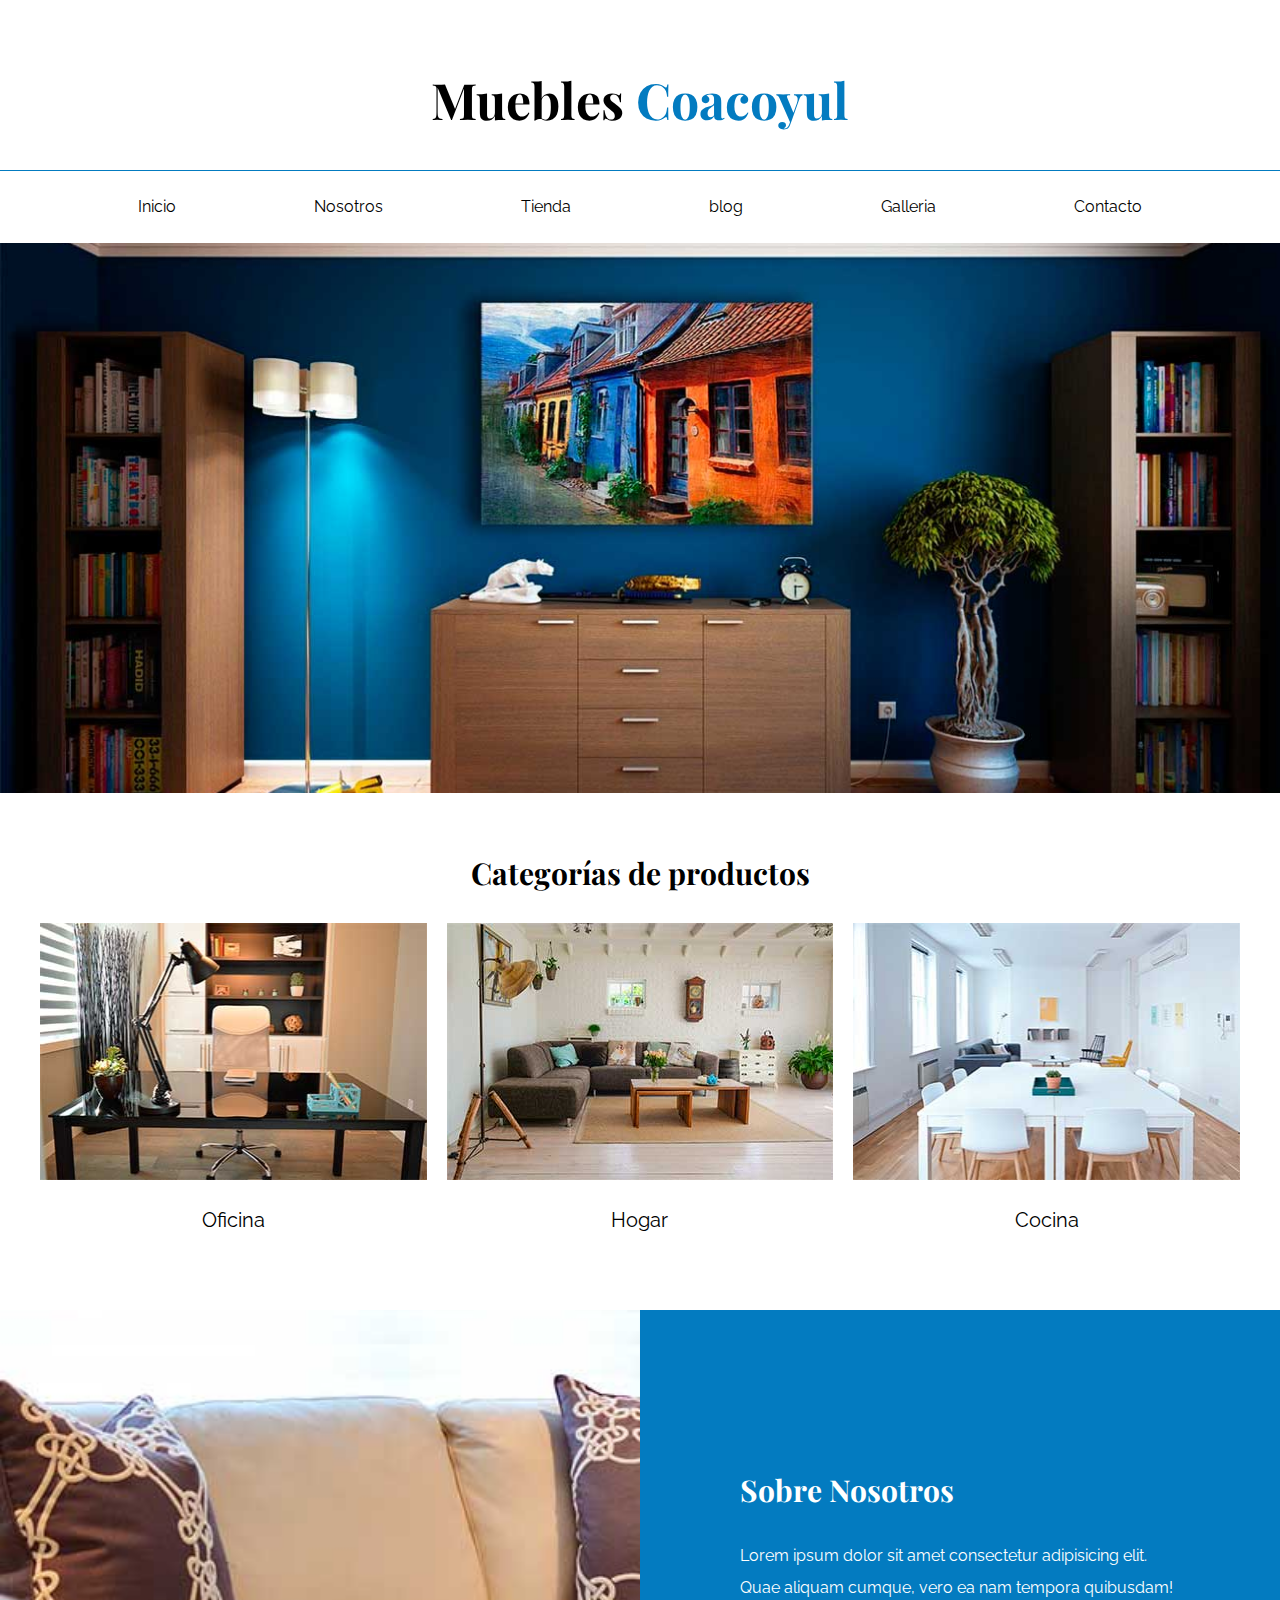
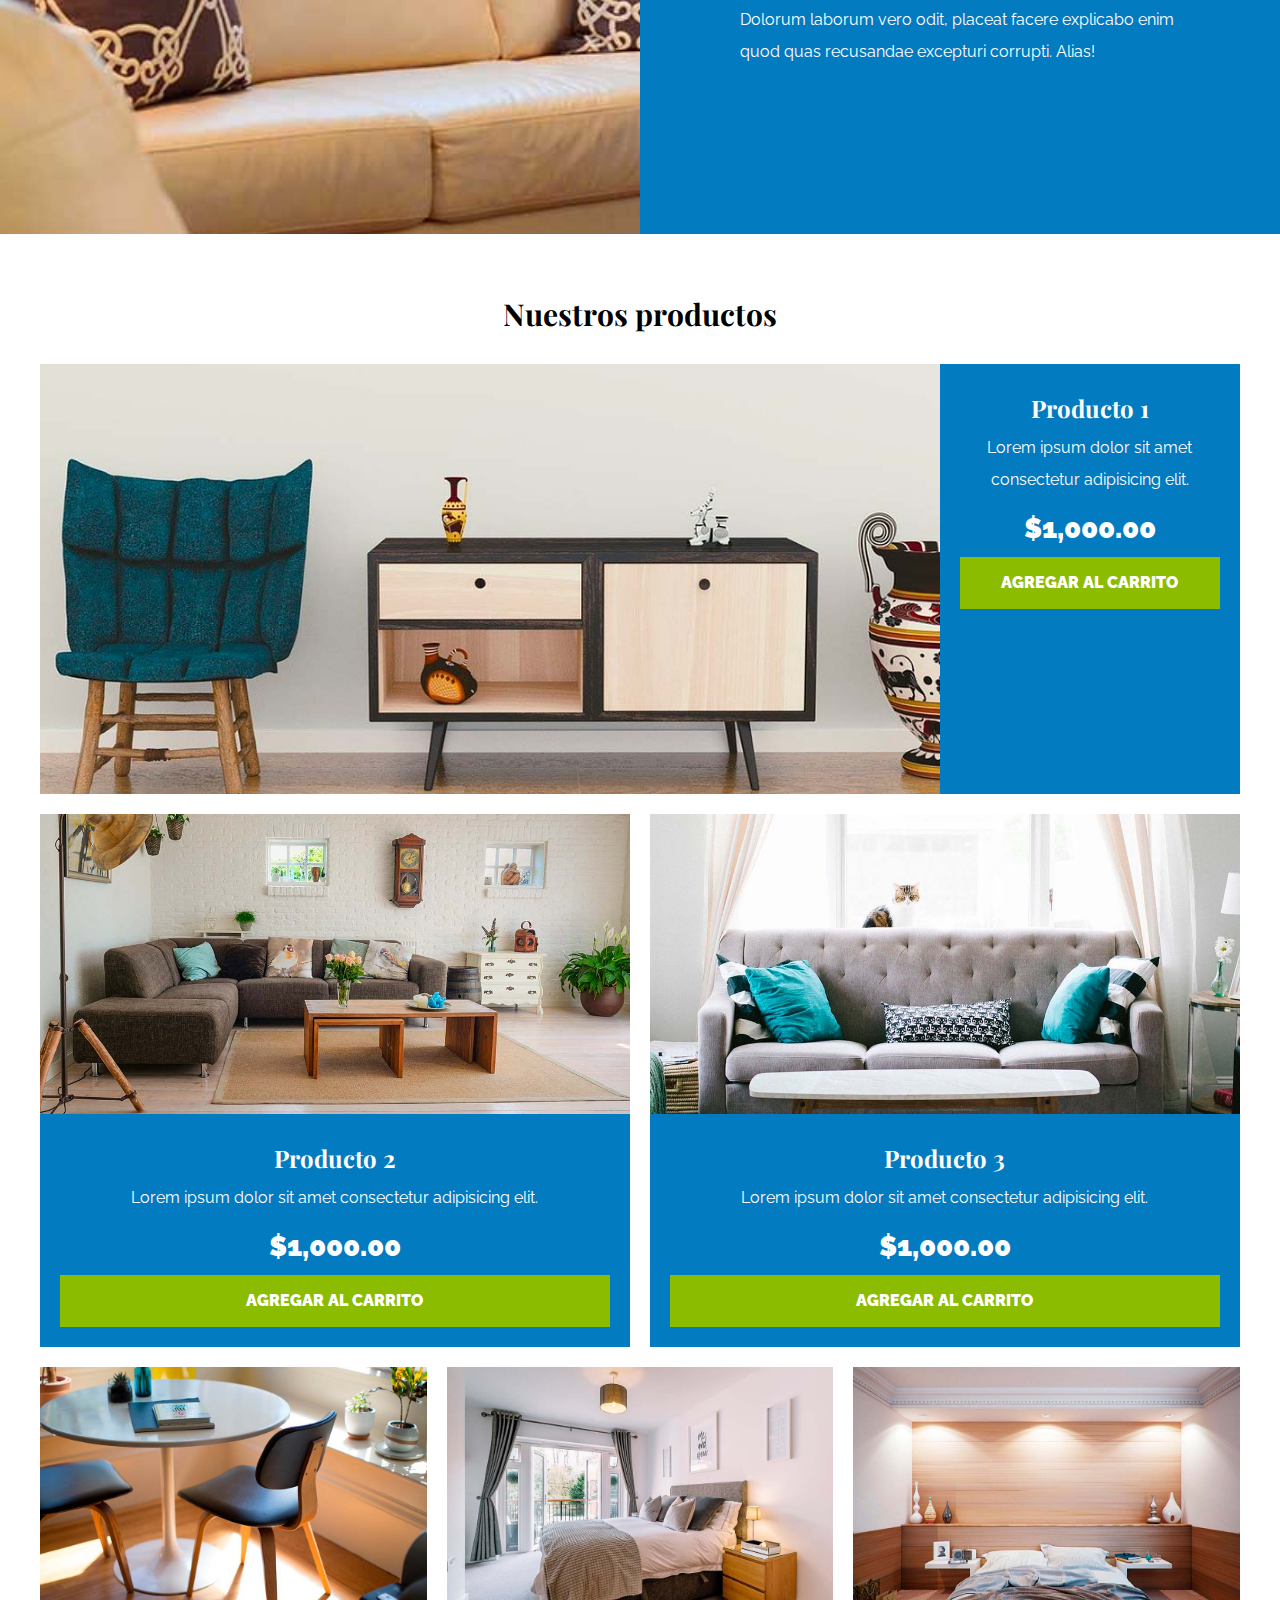
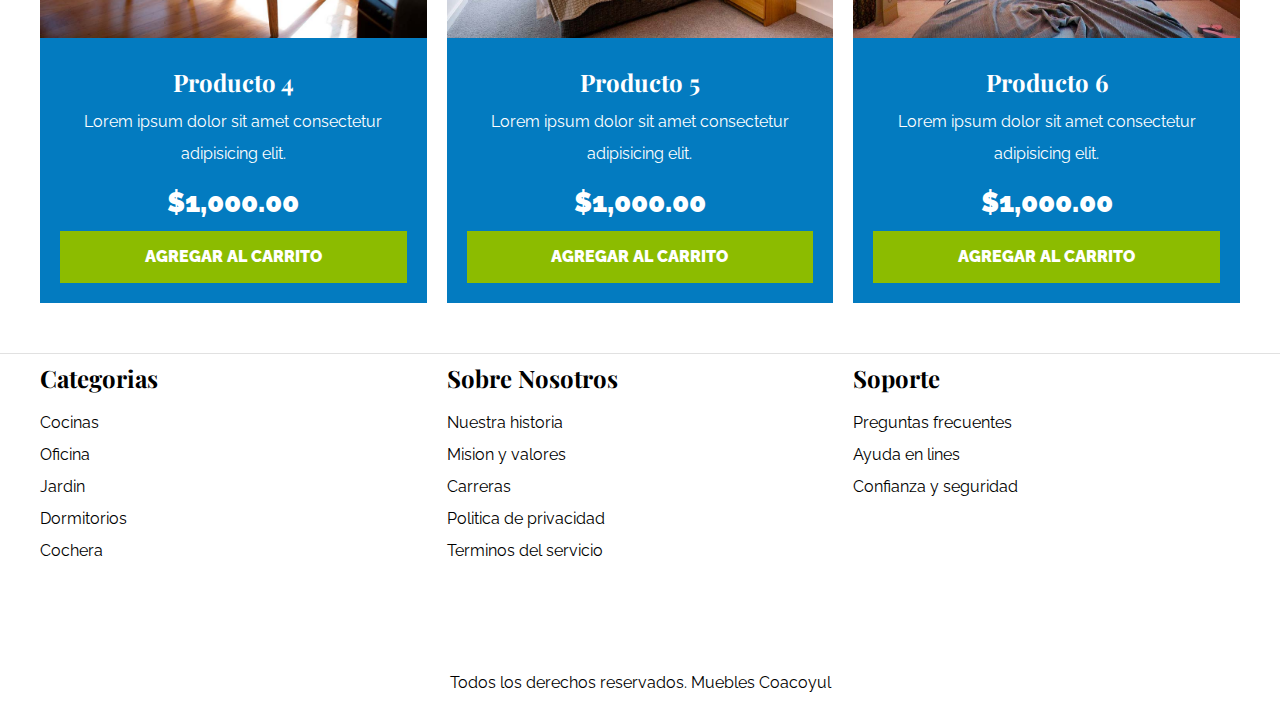
<file: index.html>
<!DOCTYPE html>
<html lang="es">
<head>
    <meta charset="UTF-8">
    <meta http-equiv="X-UA-Compatible" content="IE=edge">
    <meta name="viewport" content="width=device-width, initial-scale=1.0">
    <title>Inicio</title>
    <link rel="stylesheet" href="css/normalize.css">
    <link rel="preconnect" href="https://fonts.googleapis.com"><link rel="preconnect" href="https://fonts.gstatic.com" crossorigin><link href="https://fonts.googleapis.com/css2?family=Playfair+Display:wght@700&family=Raleway:wght@400;700;900&display=swap" rel="stylesheet">
    <link rel="stylesheet" href="css/app.css">
</head>
<body>
    <header>
        <h1 class="nombre-sitio">Muebles <span>Coacoyul</span></h1>
    </header>

    <div class="contenedor-navegacion">
        <nav class="nav-principal">
            <a href="index.html">Inicio</a>
            <a href="nosotros.html">Nosotros</a>
            <a href="tienda.html">Tienda</a>
            <a href="blog.html">blog</a>
            <a href="galeria.html">Galleria</a>
            <a href="contacto.html">Contacto</a>
        </nav>
    </div>

    <div class="hero"></div>
    <section class="contenedor categorias">

        <h2 class="text-center">Categorías de productos</h2>

        <div class="listado-categorias">
            <div class="categoria">
                <img src="img/categoria1.jpg" alt="Imagen Categoria">
                <a href="#">Oficina</a>
            </div>
            <div class="categoria">
                <img src="img/categoria2.jpg" alt="Imagen Categoria">
                <a href="#">Hogar</a>
            </div>
            <div class="categoria">
                <img src="img/categoria3.jpg" alt="Imagen Categoria">
                <a href="#">Cocina</a>
            </div>
        </div>
    </section>
    
    <section class="sobre-nosotros">
        <div class="contenedor sobre-nosotros-grid">
            <div class="texto-nosotros">
                <h2>Sobre Nosotros</h2>
                <p>Lorem ipsum dolor sit amet consectetur adipisicing elit. Quae aliquam cumque, vero ea nam tempora quibusdam! Dolorum laborum vero odit, placeat facere explicabo enim quod quas recusandae excepturi corrupti. Alias!</p>
            </div>
        </div>
    </section>

    <main class="contenido-principal contenedor">
        <h2 class="text-center">Nuestros productos</h2>

        <div class="listado-productos">
            <div class="producto">
                <img src="img/producto1.jpg" alt="imagen producto">
                <div class="texto-producto">
                    <h3>Producto 1</h3>
                    <p>Lorem ipsum dolor sit amet consectetur adipisicing elit.</p>
                    <p class="precio">$1,000.00</p>

                    <a class="btn" href="#">Agregar al carrito</a>
                </div><!--descripcion del producto-->
            </div><!--producto-->
            <div class="producto">
                <img src="img/producto2.jpg" alt="imagen producto">
                <div class="texto-producto">
                    <h3>Producto 2</h3>
                    <p>Lorem ipsum dolor sit amet consectetur adipisicing elit.</p>
                    <p class="precio">$1,000.00</p>

                    <a class="btn" href="#">Agregar al carrito</a>
                </div><!--descripcion del producto-->
            </div><!--producto-->
            <div class="producto">
                <img src="img/producto3.jpg" alt="imagen producto">
                <div class="texto-producto">
                    <h3>Producto 3</h3>
                    <p>Lorem ipsum dolor sit amet consectetur adipisicing elit.</p>
                    <p class="precio">$1,000.00</p>

                    <a class="btn" href="#">Agregar al carrito</a>
                </div><!--descripcion del producto-->
            </div><!--producto-->
            <div class="producto">
                <img src="img/producto4.jpg" alt="imagen producto">
                <div class="texto-producto">
                    <h3>Producto 4</h3>
                    <p>Lorem ipsum dolor sit amet consectetur adipisicing elit.</p>
                    <p class="precio">$1,000.00</p>

                    <a class="btn" href="#">Agregar al carrito</a>
                </div><!--descripcion del producto-->
            </div><!--producto-->
            <div class="producto">
                <img src="img/producto5.jpg" alt="imagen producto">
                <div class="texto-producto">
                    <h3>Producto 5</h3>
                    <p>Lorem ipsum dolor sit amet consectetur adipisicing elit.</p>
                    <p class="precio">$1,000.00</p>

                    <a class="btn" href="#">Agregar al carrito</a>
                </div><!--descripcion del producto-->
            </div><!--producto-->
            <div class="producto">
                <img src="img/producto6.jpg" alt="imagen producto">
                <div class="texto-producto">
                    <h3>Producto 6</h3>
                    <p>Lorem ipsum dolor sit amet consectetur adipisicing elit.</p>
                    <p class="precio">$1,000.00</p>

                    <a class="btn" href="#">Agregar al carrito</a>
                </div><!--descripcion del producto-->
            </div><!--producto-->
        </div><!--fin del listado de productos-->
    </main>

    <footer class="site-footer">
        <div class="grid-footer contenedor">
            <div>
                <h3>Categorias</h3>
                <nav class="footer-menu">
                    <a href="#">Cocinas</a>
                    <a href="#">Oficina</a>
                    <a href="#">Jardin</a>
                    <a href="#">Dormitorios</a>
                    <a href="#">Cochera</a>
                </nav>
            </div>
            <div>
                <h3>Sobre Nosotros</h3>
                <nav class="footer-menu">
                    <a href="#">Nuestra historia</a>
                    <a href="#">Mision y valores</a>
                    <a href="#">Carreras</a>
                    <a href="#">Politica de privacidad</a>
                    <a href="#">Terminos del servicio</a>
                </nav>
            </div>
            <div>
                <h3>Soporte</h3>
                <nav class="footer-menu">
                    <a href="#">Preguntas frecuentes</a>
                    <a href="#">Ayuda en lines</a>
                    <a href="#">Confianza y seguridad</a>
                </nav>
            </div>
        </div>
        <p class="copyright">Todos los derechos reservados. Muebles Coacoyul</p>
    </footer>
</body>
</html>
</file>
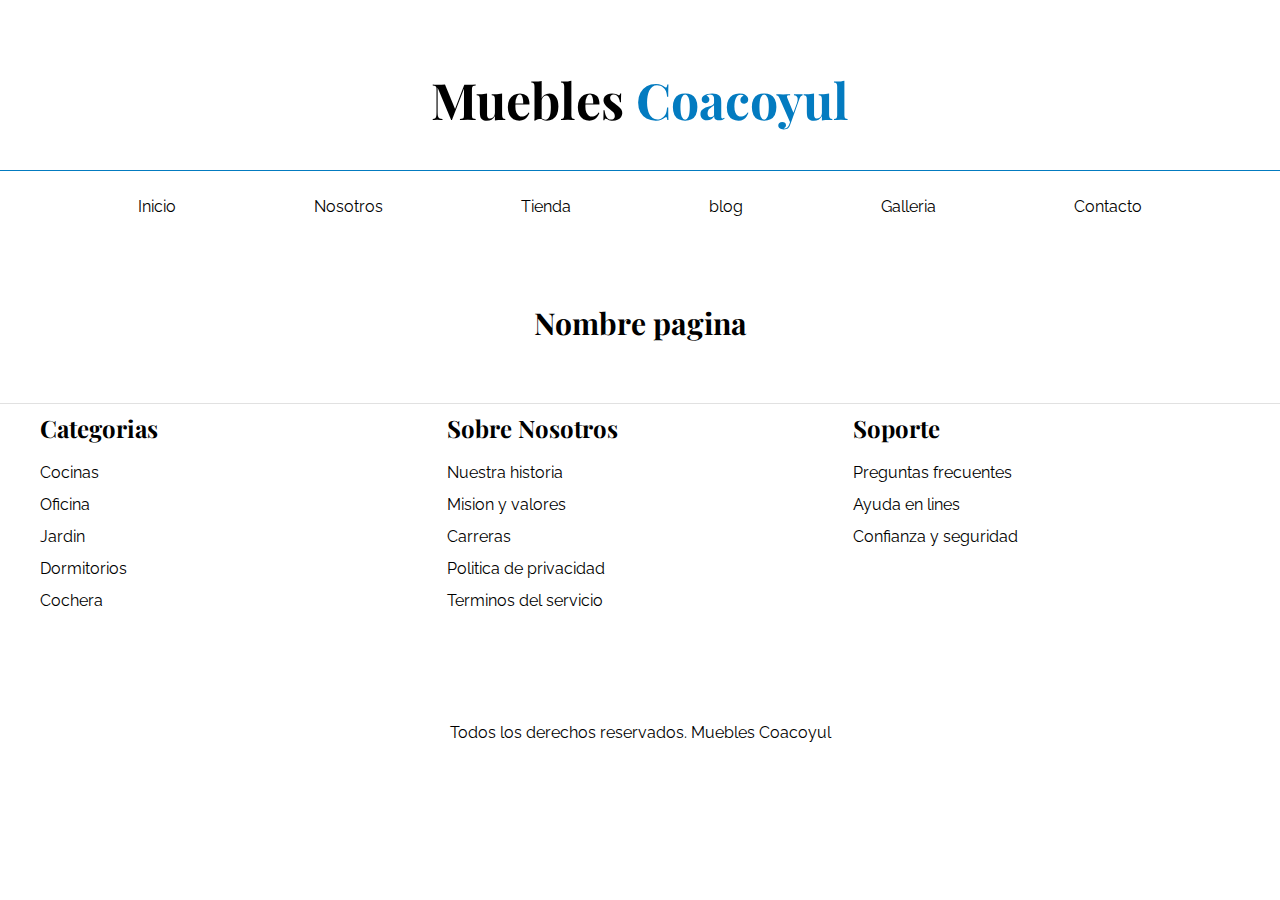
<file: base.html>
<!DOCTYPE html>
<html lang="es">
<head>
    <meta charset="UTF-8">
    <meta http-equiv="X-UA-Compatible" content="IE=edge">
    <meta name="viewport" content="width=device-width, initial-scale=1.0">
    <title>Ecommerce - Index</title>
    <link rel="stylesheet" href="css/normalize.css">
    <link rel="preconnect" href="https://fonts.googleapis.com"><link rel="preconnect" href="https://fonts.gstatic.com" crossorigin><link href="https://fonts.googleapis.com/css2?family=Playfair+Display:wght@700&family=Raleway:wght@400;700;900&display=swap" rel="stylesheet">
    <link rel="stylesheet" href="css/app.css">
</head>
<body>
    <header>
        <h1 class="nombre-sitio">Muebles <span>Coacoyul</span></h1>
    </header>

    <div class="contenedor-navegacion">
        <nav class="nav-principal">
            <a href="index.html">Inicio</a>
            <a href="nosotros.html">Nosotros</a>
            <a href="tienda.html">Tienda</a>
            <a href="blog.html">blog</a>
            <a href="galeria.html">Galleria</a>
            <a href="contacto.html">Contacto</a>
        </nav>
    </div>

    

    <main class="contenido-principal contenedor">
        <h2 class="text-center">Nombre pagina</h2>
    </main>

    <footer class="site-footer">
        <div class="grid-footer contenedor">
            <div>
                <h3>Categorias</h3>
                <nav class="footer-menu">
                    <a href="#">Cocinas</a>
                    <a href="#">Oficina</a>
                    <a href="#">Jardin</a>
                    <a href="#">Dormitorios</a>
                    <a href="#">Cochera</a>
                </nav>
            </div>
            <div>
                <h3>Sobre Nosotros</h3>
                <nav class="footer-menu">
                    <a href="#">Nuestra historia</a>
                    <a href="#">Mision y valores</a>
                    <a href="#">Carreras</a>
                    <a href="#">Politica de privacidad</a>
                    <a href="#">Terminos del servicio</a>
                </nav>
            </div>
            <div>
                <h3>Soporte</h3>
                <nav class="footer-menu">
                    <a href="#">Preguntas frecuentes</a>
                    <a href="#">Ayuda en lines</a>
                    <a href="#">Confianza y seguridad</a>
                </nav>
            </div>
        </div>
        <p class="copyright">Todos los derechos reservados. Muebles Coacoyul</p>
    </footer>
</body>
</html>
</file>
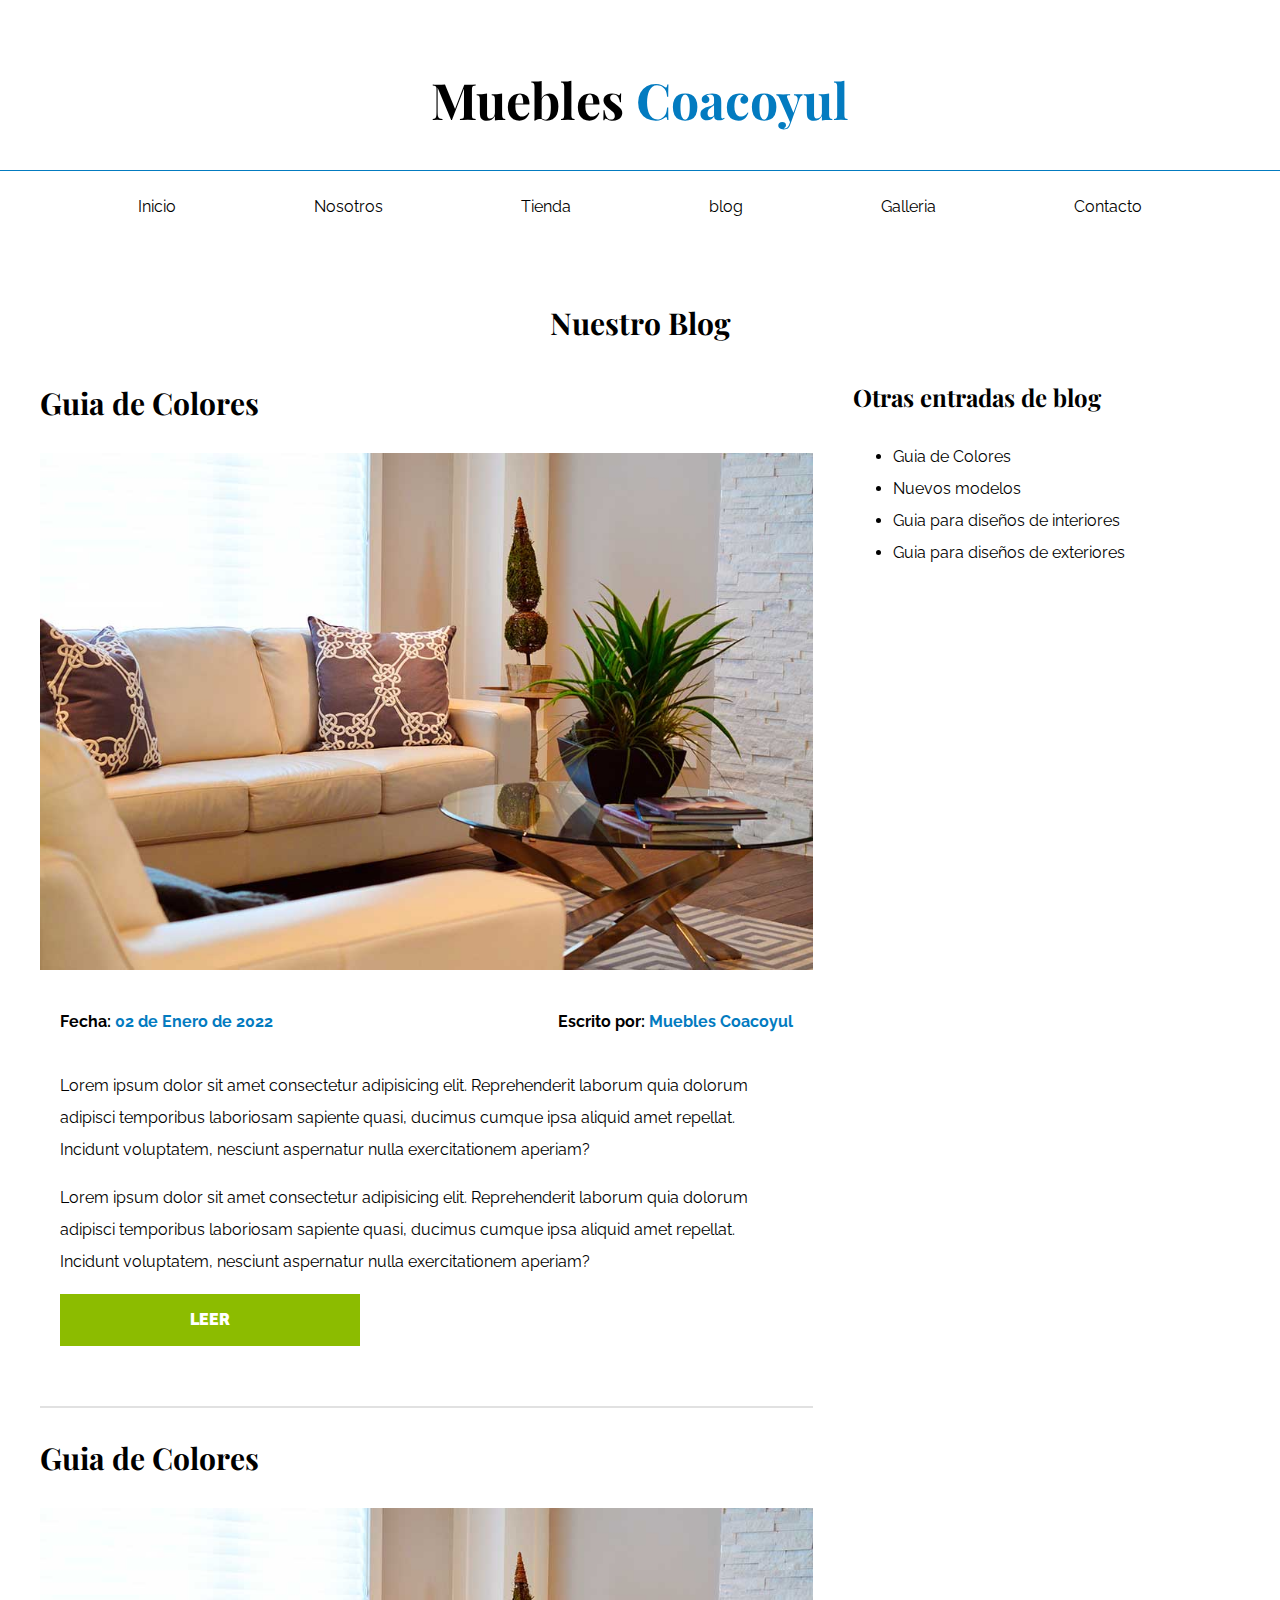
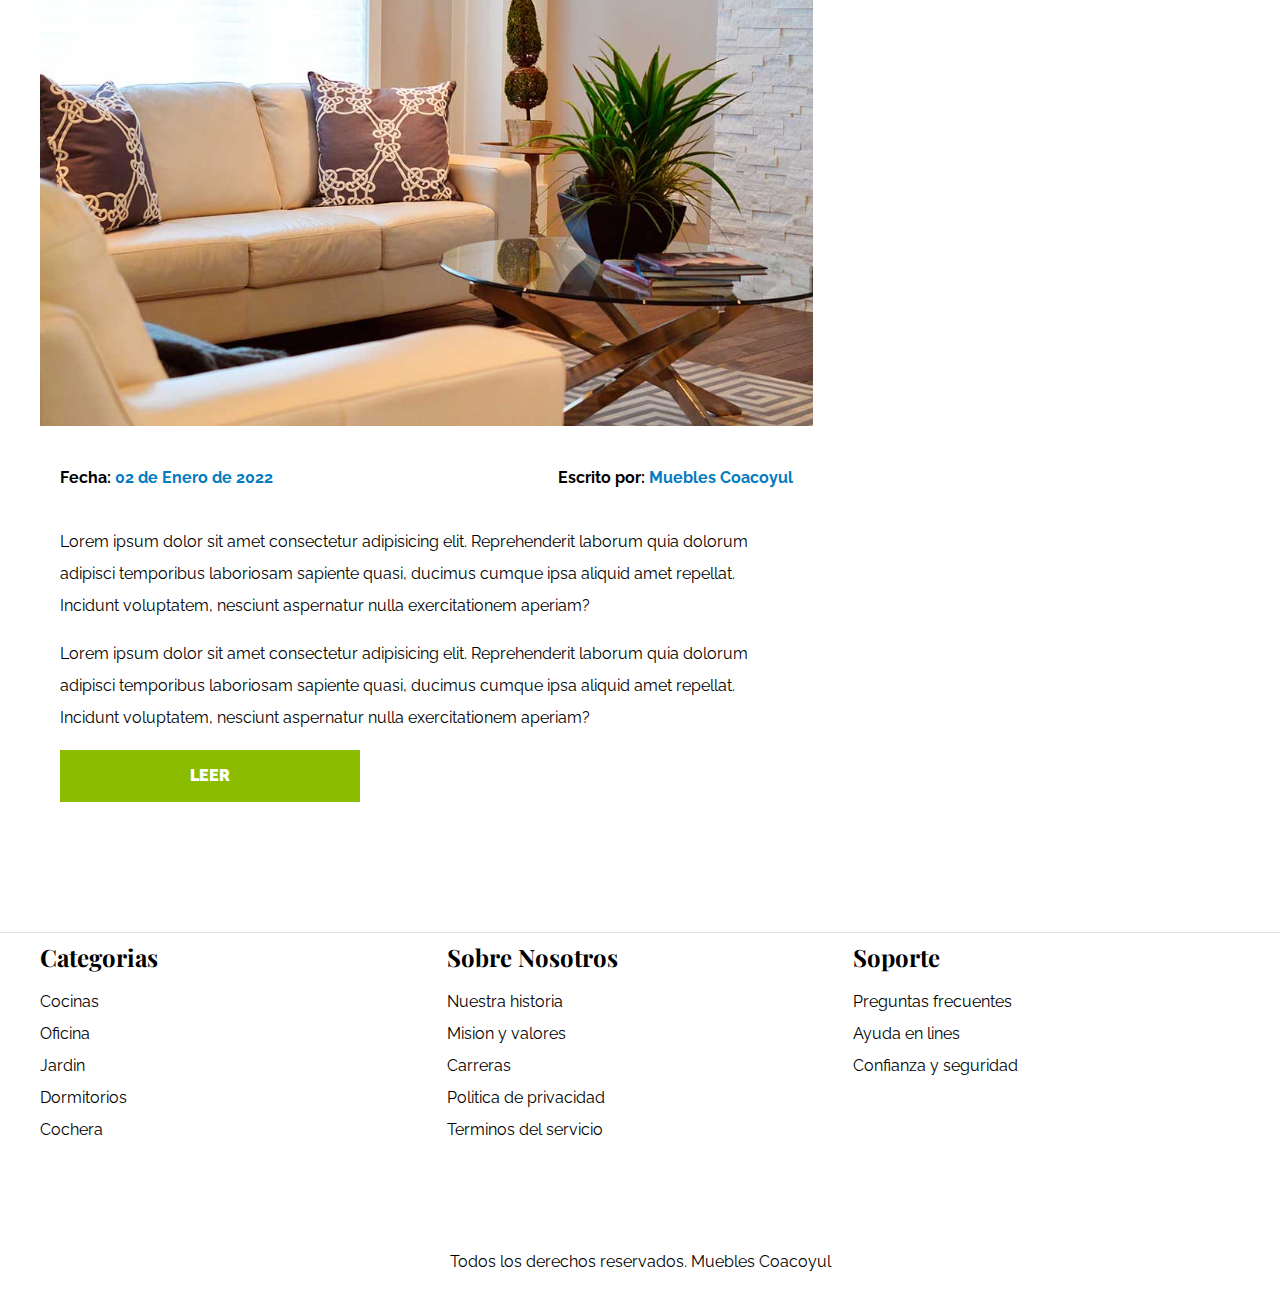
<file: blog.html>
<!DOCTYPE html>
<html lang="es">
<head>
    <meta charset="UTF-8">
    <meta http-equiv="X-UA-Compatible" content="IE=edge">
    <meta name="viewport" content="width=device-width, initial-scale=1.0">
    <title>Blog</title>
    <link rel="stylesheet" href="css/normalize.css">
    <link rel="preconnect" href="https://fonts.googleapis.com"><link rel="preconnect" href="https://fonts.gstatic.com" crossorigin><link href="https://fonts.googleapis.com/css2?family=Playfair+Display:wght@700&family=Raleway:wght@400;700;900&display=swap" rel="stylesheet">
    <link rel="stylesheet" href="css/app.css">
</head>
<body>
    <header>
        <h1 class="nombre-sitio">Muebles <span>Coacoyul</span></h1>
    </header>

    <div class="contenedor-navegacion">
        <nav class="nav-principal">
            <a href="index.html">Inicio</a>
            <a href="nosotros.html">Nosotros</a>
            <a href="tienda.html">Tienda</a>
            <a href="blog.html">blog</a>
            <a href="galeria.html">Galleria</a>
            <a href="contacto.html">Contacto</a>
        </nav>
    </div>

    <main class="contenido-principal contenedor">
        <h2 class="text-center">Nuestro Blog</h2>
        <section class="contenedor-blog">
            <div class="blog">
                <article class="entrada">
                    <h2>Guia de Colores</h2>
                    <div class="imagen">
                        <img src="img/nosotros.jpg" alt="Imagen blog">
                    </div>

                    <div class="contenido-blog">
                        <div class="entrada-meta">
                            <p>Fecha: <span>02 de Enero de 2022</span></p>
                            <p>Escrito por: <span>Muebles Coacoyul</span></p>
                        </div>
                        <div class="entrada-blog">
                                <p>Lorem ipsum dolor sit amet consectetur adipisicing elit. Reprehenderit laborum quia dolorum adipisci temporibus laboriosam sapiente quasi, ducimus cumque ipsa aliquid amet repellat. Incidunt voluptatem, nesciunt aspernatur nulla exercitationem aperiam?</p>
                                <p>Lorem ipsum dolor sit amet consectetur adipisicing elit. Reprehenderit laborum quia dolorum adipisci temporibus laboriosam sapiente quasi, ducimus cumque ipsa aliquid amet repellat. Incidunt voluptatem, nesciunt aspernatur nulla exercitationem aperiam?</p>
                        </div>
                        <a href="entrada.html" class="btn max-width-30">leer</a>
                    </div>
                </article>
                <article class="entrada">
                    <h2>Guia de Colores</h2>
                    <div class="imagen">
                        <img src="img/nosotros.jpg" alt="Imagen blog">
                    </div>

                    <div class="contenido-blog">
                        <div class="entrada-meta">
                            <p>Fecha: <span>02 de Enero de 2022</span></p>
                            <p>Escrito por: <span>Muebles Coacoyul</span></p>
                        </div>
                        <div class="entrada-blog">
                                <p>Lorem ipsum dolor sit amet consectetur adipisicing elit. Reprehenderit laborum quia dolorum adipisci temporibus laboriosam sapiente quasi, ducimus cumque ipsa aliquid amet repellat. Incidunt voluptatem, nesciunt aspernatur nulla exercitationem aperiam?</p>
                                <p>Lorem ipsum dolor sit amet consectetur adipisicing elit. Reprehenderit laborum quia dolorum adipisci temporibus laboriosam sapiente quasi, ducimus cumque ipsa aliquid amet repellat. Incidunt voluptatem, nesciunt aspernatur nulla exercitationem aperiam?</p>
                        </div>
                        <a href="entrada.html" class="btn max-width-30">leer</a>
                    </div>
                </article>
            </div>
            <aside>
                <h3>Otras entradas de blog</h3>
                <ul>
                    <li>
                        <a href="entrada.html">Guia de Colores</a>
                    </li>
                    <li>
                        <a href="entrada.html">Nuevos modelos</a>
                    </li>
                    <li>
                        <a href="entrada.html">Guia para diseños de interiores</a>
                    </li>
                    <li>
                        <a href="entrada.html">Guia para diseños de exteriores</a>
                    </li>
                </ul>
            </aside>
        </section>
    </main>

    <footer class="site-footer">
        <div class="grid-footer contenedor">
            <div>
                <h3>Categorias</h3>
                <nav class="footer-menu">
                    <a href="#">Cocinas</a>
                    <a href="#">Oficina</a>
                    <a href="#">Jardin</a>
                    <a href="#">Dormitorios</a>
                    <a href="#">Cochera</a>
                </nav>
            </div>
            <div>
                <h3>Sobre Nosotros</h3>
                <nav class="footer-menu">
                    <a href="#">Nuestra historia</a>
                    <a href="#">Mision y valores</a>
                    <a href="#">Carreras</a>
                    <a href="#">Politica de privacidad</a>
                    <a href="#">Terminos del servicio</a>
                </nav>
            </div>
            <div>
                <h3>Soporte</h3>
                <nav class="footer-menu">
                    <a href="#">Preguntas frecuentes</a>
                    <a href="#">Ayuda en lines</a>
                    <a href="#">Confianza y seguridad</a>
                </nav>
            </div>
        </div>
        <p class="copyright">Todos los derechos reservados. Muebles Coacoyul</p>
    </footer>
</body>
</html>
</file>
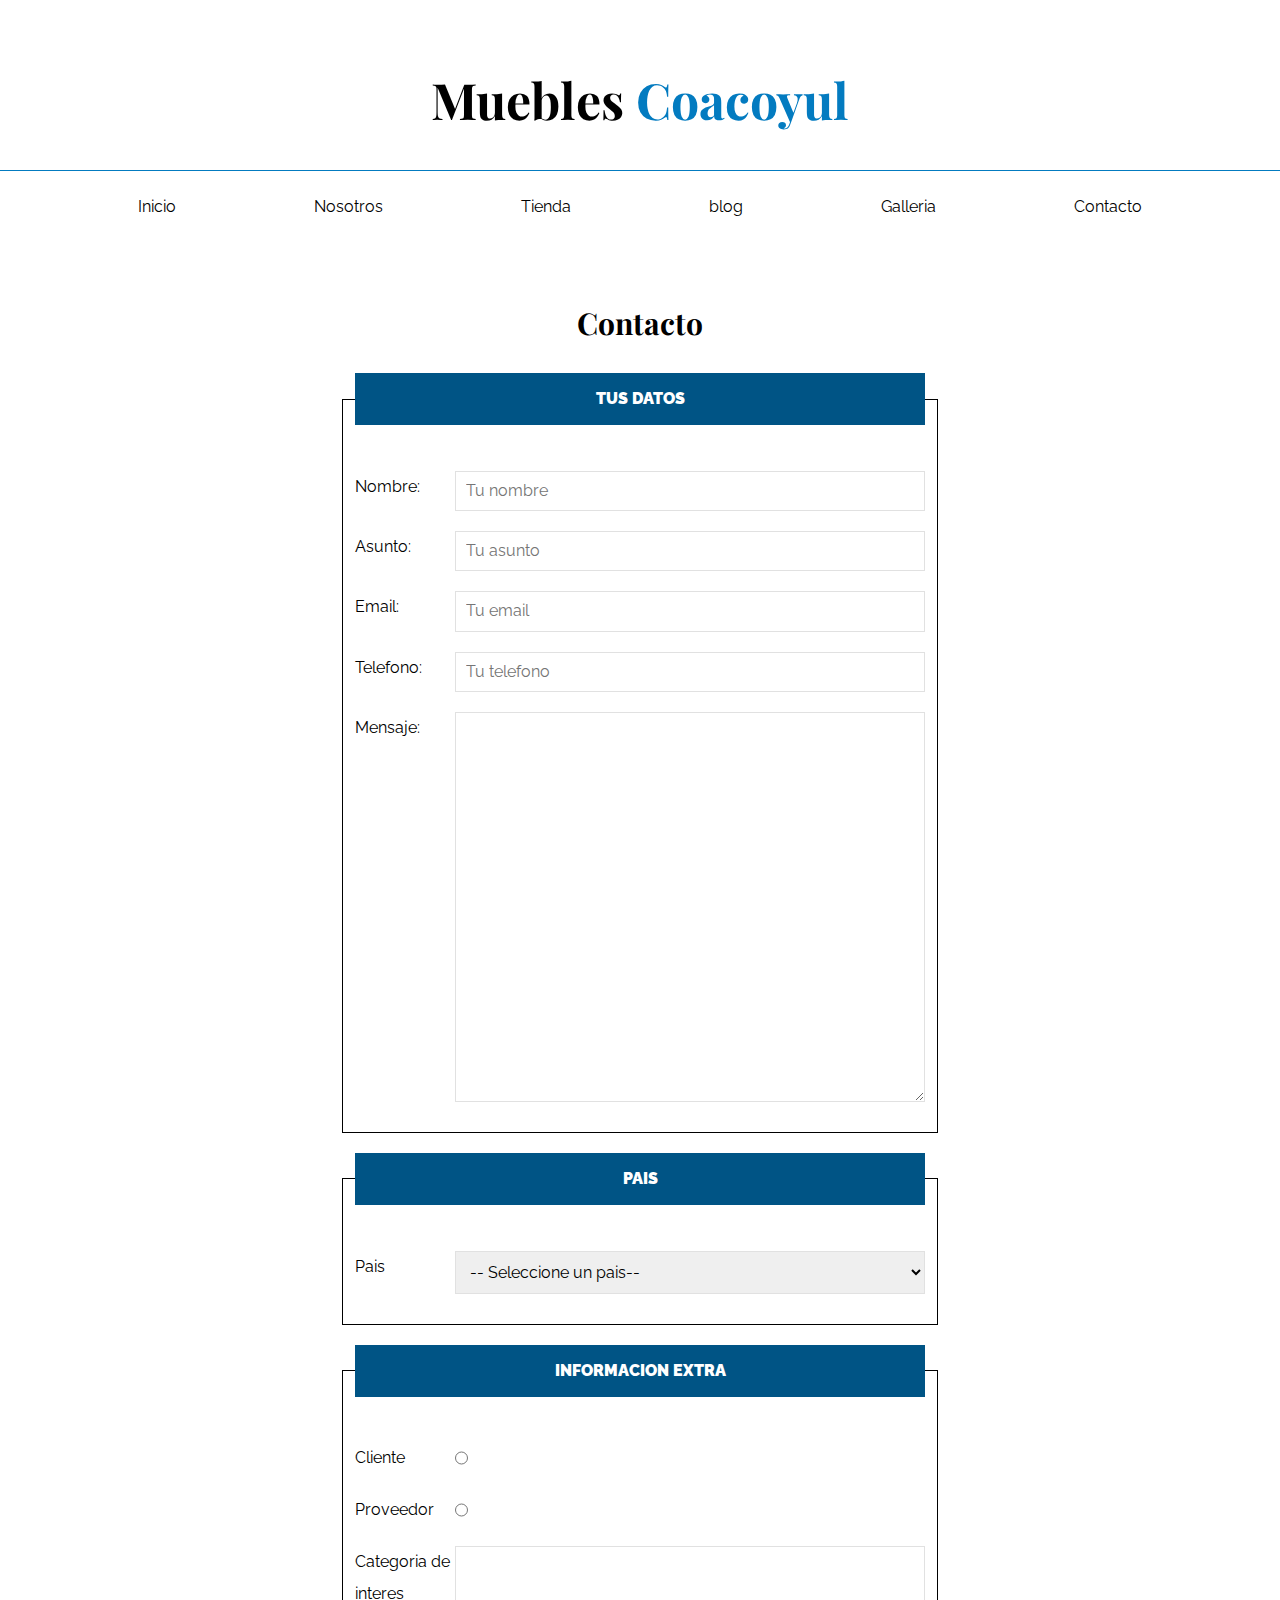
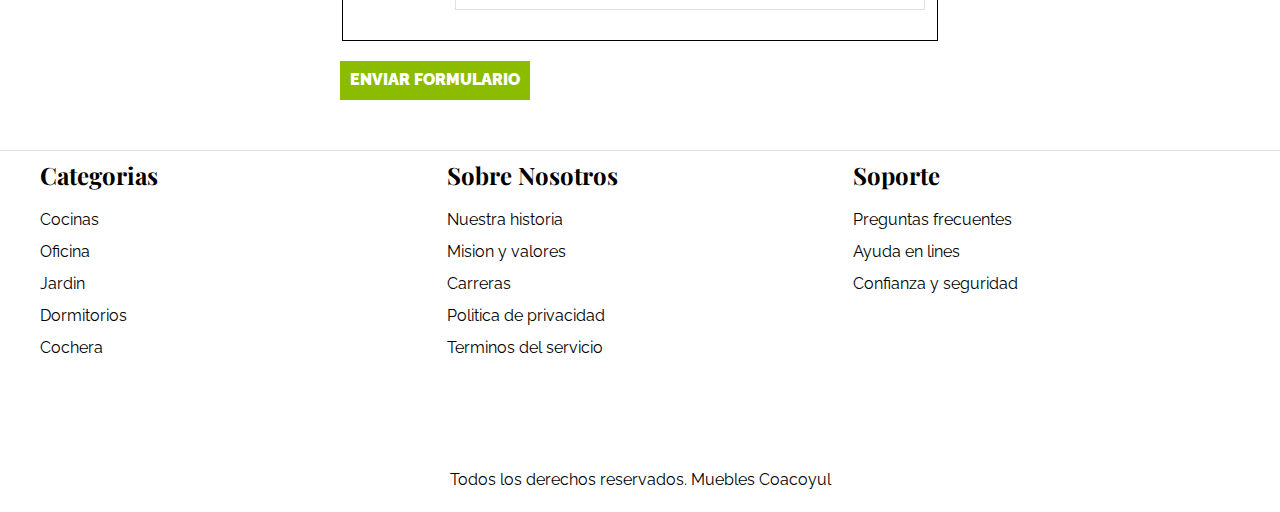
<file: contacto.html>
<!DOCTYPE html>
<html lang="es">
<head>
    <meta charset="UTF-8">
    <meta http-equiv="X-UA-Compatible" content="IE=edge">
    <meta name="viewport" content="width=device-width, initial-scale=1.0">
    <title>Contacto</title>
    <link rel="stylesheet" href="css/normalize.css">
    <link rel="preconnect" href="https://fonts.googleapis.com"><link rel="preconnect" href="https://fonts.gstatic.com" crossorigin><link href="https://fonts.googleapis.com/css2?family=Playfair+Display:wght@700&family=Raleway:wght@400;700;900&display=swap" rel="stylesheet">
    <link rel="stylesheet" href="css/app.css">
</head>
<body>
    <header>
        <h1 class="nombre-sitio">Muebles <span>Coacoyul</span></h1>
    </header>

    <div class="contenedor-navegacion">
        <nav class="nav-principal">
            <a href="index.html">Inicio</a>
            <a href="nosotros.html">Nosotros</a>
            <a href="tienda.html">Tienda</a>
            <a href="blog.html">blog</a>
            <a href="galeria.html">Galleria</a>
            <a href="contacto.html">Contacto</a>
        </nav>
    </div>

    

    <main class="contenido-principal contenedor">
        <h2 class="text-center">Contacto</h2>

        <form class="formulario">
            <fieldset>
                <legend>
                    Tus datos
                </legend>
                <div class="campo">
                    <label for="nombre">Nombre: </label>
                    <input type="text" placeholder="Tu nombre" id="nombre">
                </div>
                <div class="campo">
                    <label for="asunto">Asunto: </label>
                    <input type="text" placeholder="Tu asunto" id="asunto">
                </div>
                <div class="campo">
                    <label for="email">Email: </label>
                    <input type="email" placeholder="Tu email" id="email">
                </div>
                <div class="campo">
                    <label for="telefono">Telefono: </label>
                    <input type="tel" placeholder="Tu telefono" id="telefono">
                </div>
                <div class="campo">
                    <label for="mensaje">Mensaje: </label>
                    <textarea rows="20" cols="30"> </textarea>
                </div>
            </fieldset>
            
            <fieldset>
                <legend>Pais</legend>
                <div class="campo">
                    <label for="pais">Pais</label>
                    <select id="pais">
                        <option value="">-- Seleccione un pais--</option>
                        <option value="MX">México</option>
                        <option value="PR">Perú</option>
                        <option value="CO">Colombia</option>
                        <option value="AR">Argentina</option>
                        <option value="CL">Chile</option>
                        <option value="ES">España</option>
                    </select>
                </div>
            </fieldset>
            <fieldset>
                <legend>Informacion extra</legend>
                <div class="campo">
                    <label for="cliente">Cliente</label>
                    <input type="radio" id="cliente" name="tipo" value="cliente">
                </div>
                <div class="campo">
                    <label for="proveedor">Proveedor</label>
                    <input type="radio" id="proveedor" name="tipo" value="proveedor">
                </div>
                <div class="campo">
                    <label for="categoria">Categoria de interes</label>
                    <input list="categorias" name="categorias">
                    <datalist id="categorias">
                        <option value="Cocina">
                        <option value="Exterior">
                        <option value="Recamara">
                        <option value="Oficina">
                        <option value="Television">
                    </datalist>
                </div>
            </fieldset>

            <input class="btn" type="submit" value="Enviar formulario">
        </form>
    </main>

    <footer class="site-footer">
        <div class="grid-footer contenedor">
            <div>
                <h3>Categorias</h3>
                <nav class="footer-menu">
                    <a href="#">Cocinas</a>
                    <a href="#">Oficina</a>
                    <a href="#">Jardin</a>
                    <a href="#">Dormitorios</a>
                    <a href="#">Cochera</a>
                </nav>
            </div>
            <div>
                <h3>Sobre Nosotros</h3>
                <nav class="footer-menu">
                    <a href="#">Nuestra historia</a>
                    <a href="#">Mision y valores</a>
                    <a href="#">Carreras</a>
                    <a href="#">Politica de privacidad</a>
                    <a href="#">Terminos del servicio</a>
                </nav>
            </div>
            <div>
                <h3>Soporte</h3>
                <nav class="footer-menu">
                    <a href="#">Preguntas frecuentes</a>
                    <a href="#">Ayuda en lines</a>
                    <a href="#">Confianza y seguridad</a>
                </nav>
            </div>
        </div>
        <p class="copyright">Todos los derechos reservados. Muebles Coacoyul</p>
    </footer>
</body>
</html>
</file>
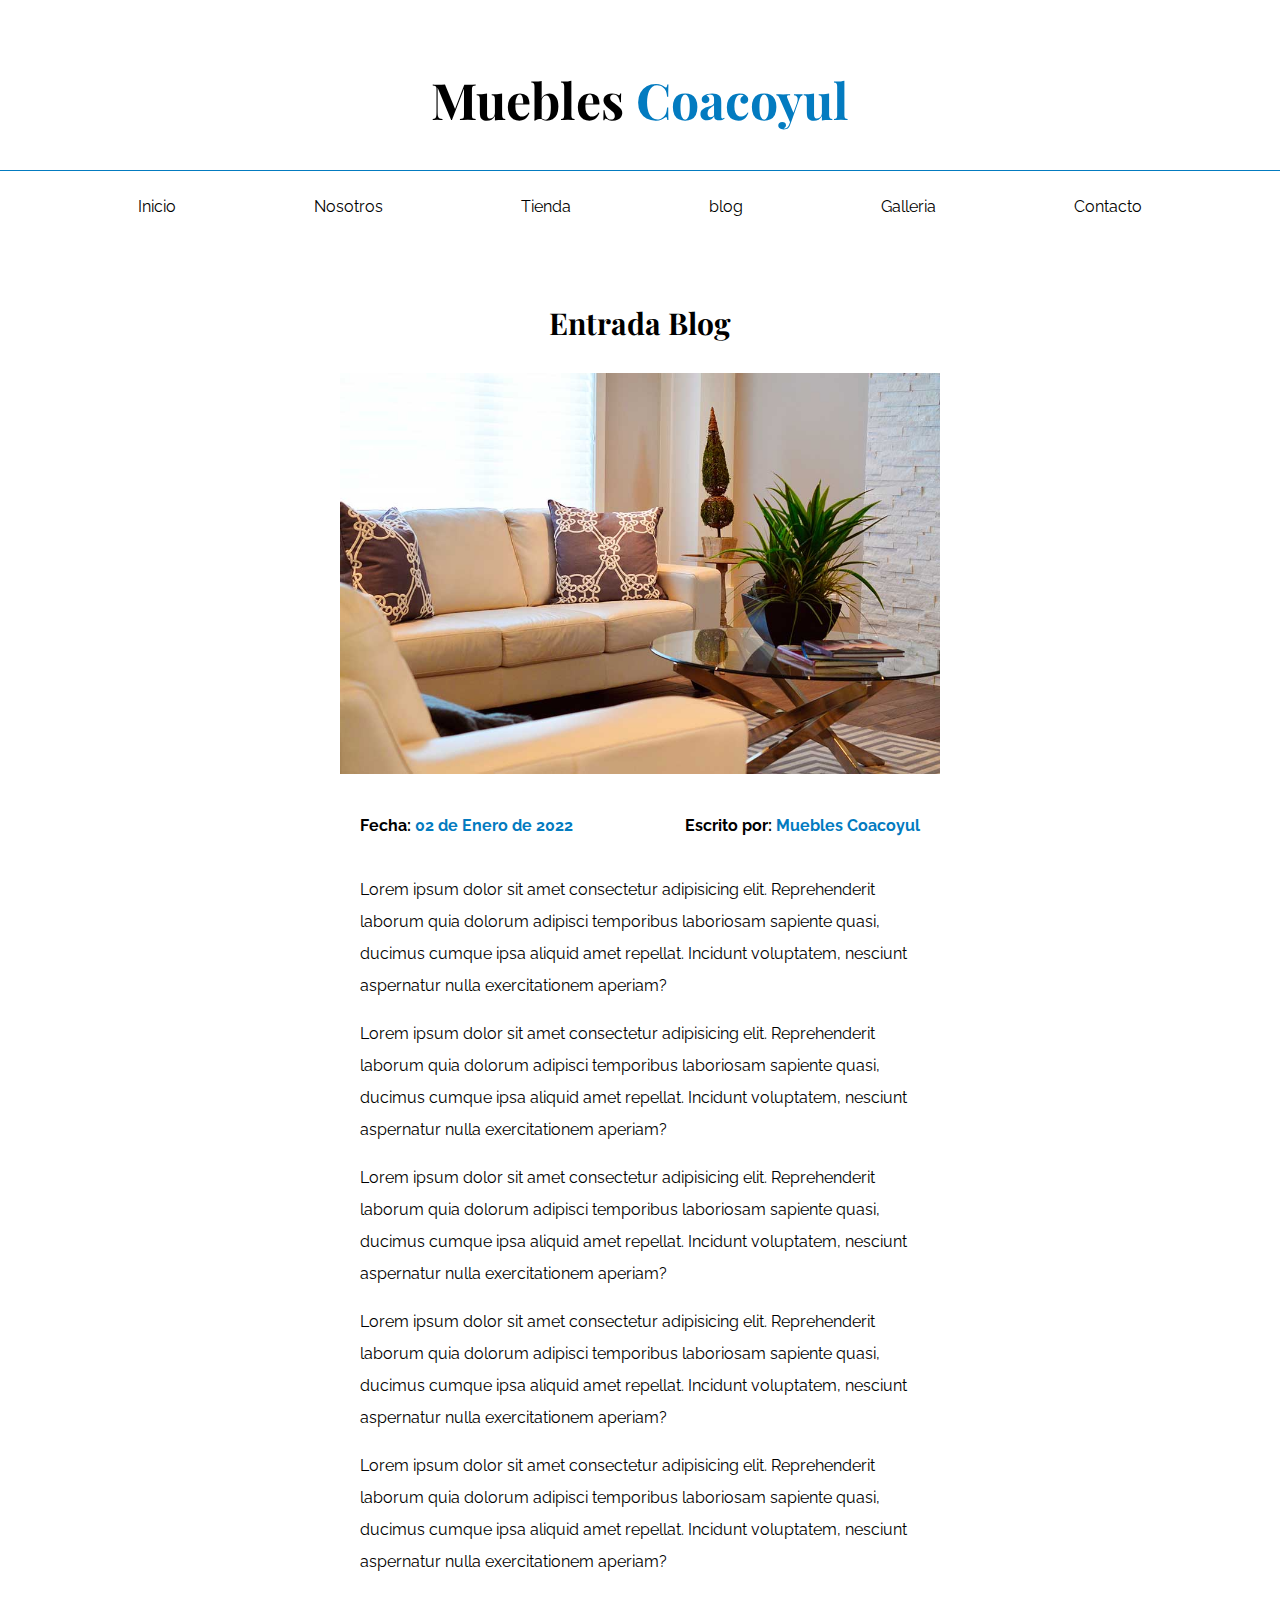
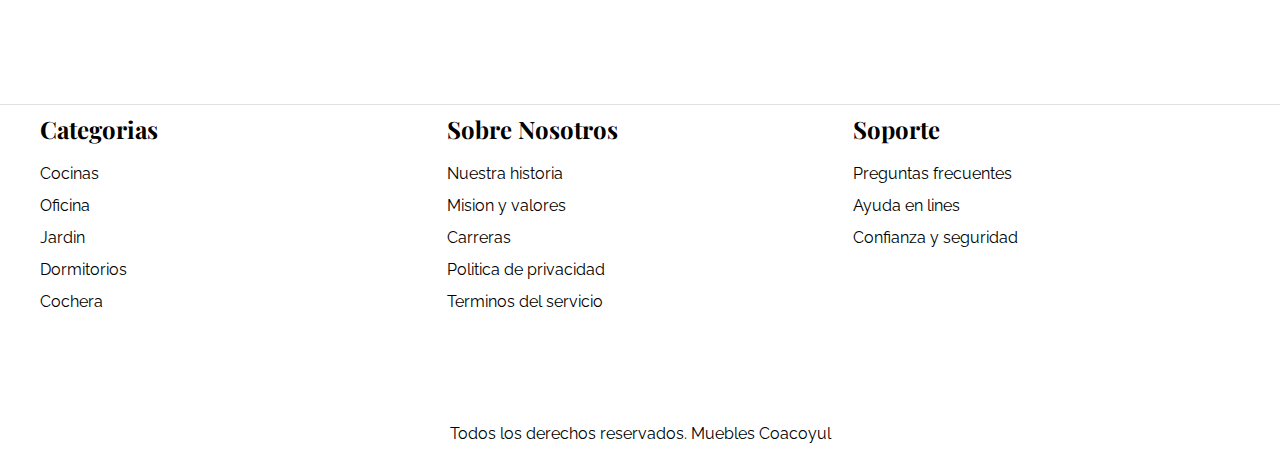
<file: entrada.html>
<!DOCTYPE html>
<html lang="es">
<head>
    <meta charset="UTF-8">
    <meta http-equiv="X-UA-Compatible" content="IE=edge">
    <meta name="viewport" content="width=device-width, initial-scale=1.0">
    <title>Entrada blog</title>
    <link rel="stylesheet" href="css/normalize.css">
    <link rel="preconnect" href="https://fonts.googleapis.com"><link rel="preconnect" href="https://fonts.gstatic.com" crossorigin><link href="https://fonts.googleapis.com/css2?family=Playfair+Display:wght@700&family=Raleway:wght@400;700;900&display=swap" rel="stylesheet">
    <link rel="stylesheet" href="css/app.css">
</head>
<body>
    <header>
        <h1 class="nombre-sitio">Muebles <span>Coacoyul</span></h1>
    </header>

    <div class="contenedor-navegacion">
        <nav class="nav-principal">
            <a href="index.html">Inicio</a>
            <a href="nosotros.html">Nosotros</a>
            <a href="tienda.html">Tienda</a>
            <a href="blog.html">blog</a>
            <a href="galeria.html">Galleria</a>
            <a href="contacto.html">Contacto</a>
        </nav>
    </div>

    

    <main class="contenido-principal contenedor">
        <h2 class="text-center">Entrada Blog</h2>

        <article class="entrada contenido-entrada-blog">
            <div class="imagen">
                <img src="img/nosotros.jpg" alt="Imagen blog">
            </div>
            <div class="contenido-blog">
                <div class="entrada-meta">
                    <p>Fecha: <span>02 de Enero de 2022</span></p>
                    <p>Escrito por: <span>Muebles Coacoyul</span></p>
                </div>
                <div class="entrada-blog">
                        <p>Lorem ipsum dolor sit amet consectetur adipisicing elit. Reprehenderit laborum quia dolorum adipisci temporibus laboriosam sapiente quasi, ducimus cumque ipsa aliquid amet repellat. Incidunt voluptatem, nesciunt aspernatur nulla exercitationem aperiam?</p>
                        <p>Lorem ipsum dolor sit amet consectetur adipisicing elit. Reprehenderit laborum quia dolorum adipisci temporibus laboriosam sapiente quasi, ducimus cumque ipsa aliquid amet repellat. Incidunt voluptatem, nesciunt aspernatur nulla exercitationem aperiam?</p>
                        <p>Lorem ipsum dolor sit amet consectetur adipisicing elit. Reprehenderit laborum quia dolorum adipisci temporibus laboriosam sapiente quasi, ducimus cumque ipsa aliquid amet repellat. Incidunt voluptatem, nesciunt aspernatur nulla exercitationem aperiam?</p>
                        <p>Lorem ipsum dolor sit amet consectetur adipisicing elit. Reprehenderit laborum quia dolorum adipisci temporibus laboriosam sapiente quasi, ducimus cumque ipsa aliquid amet repellat. Incidunt voluptatem, nesciunt aspernatur nulla exercitationem aperiam?</p>
                        <p>Lorem ipsum dolor sit amet consectetur adipisicing elit. Reprehenderit laborum quia dolorum adipisci temporibus laboriosam sapiente quasi, ducimus cumque ipsa aliquid amet repellat. Incidunt voluptatem, nesciunt aspernatur nulla exercitationem aperiam?</p>
                </div>
            </div>
            
        </article>
    </main>

    <footer class="site-footer">
        <div class="grid-footer contenedor">
            <div>
                <h3>Categorias</h3>
                <nav class="footer-menu">
                    <a href="#">Cocinas</a>
                    <a href="#">Oficina</a>
                    <a href="#">Jardin</a>
                    <a href="#">Dormitorios</a>
                    <a href="#">Cochera</a>
                </nav>
            </div>
            <div>
                <h3>Sobre Nosotros</h3>
                <nav class="footer-menu">
                    <a href="#">Nuestra historia</a>
                    <a href="#">Mision y valores</a>
                    <a href="#">Carreras</a>
                    <a href="#">Politica de privacidad</a>
                    <a href="#">Terminos del servicio</a>
                </nav>
            </div>
            <div>
                <h3>Soporte</h3>
                <nav class="footer-menu">
                    <a href="#">Preguntas frecuentes</a>
                    <a href="#">Ayuda en lines</a>
                    <a href="#">Confianza y seguridad</a>
                </nav>
            </div>
        </div>
        <p class="copyright">Todos los derechos reservados. Muebles Coacoyul</p>
    </footer>
</body>
</html>
</file>
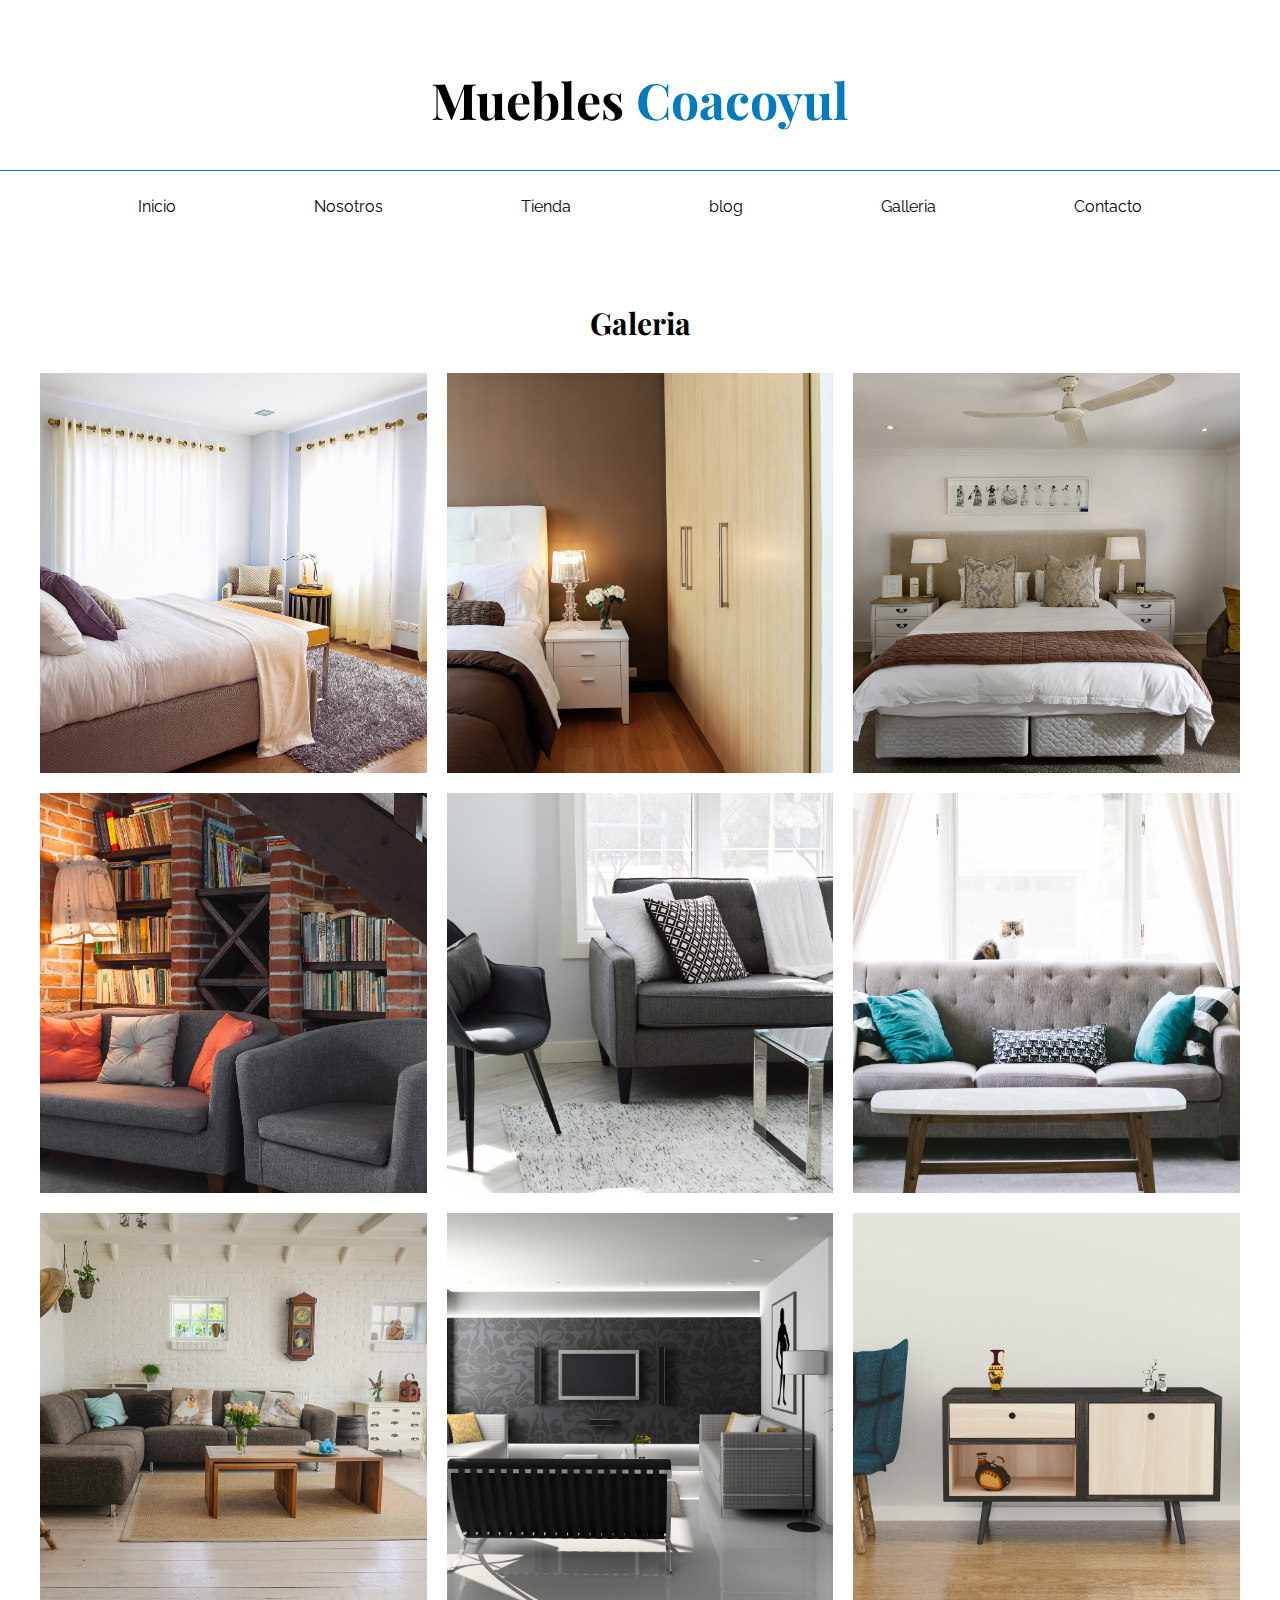
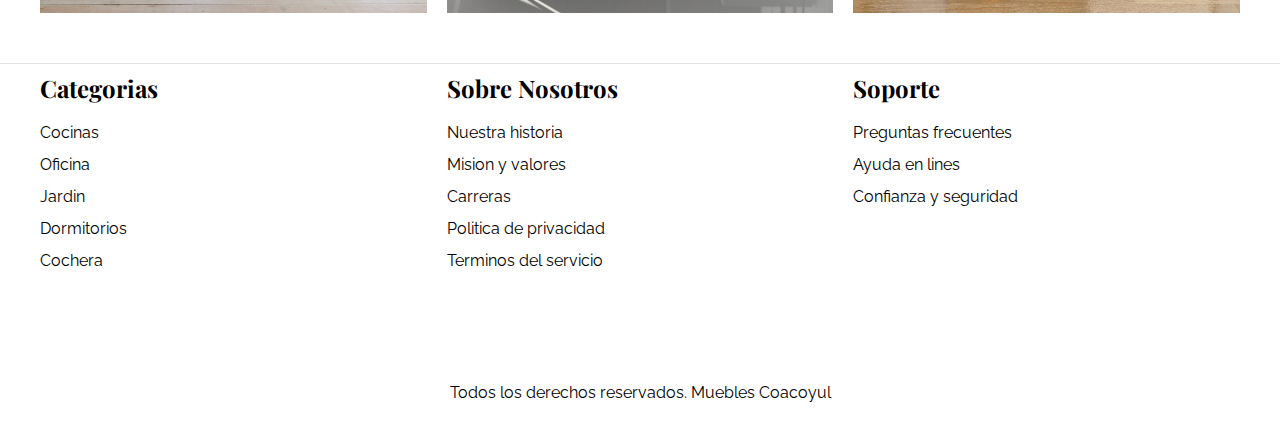
<file: galeria.html>
<!DOCTYPE html>
<html lang="es">
<head>
    <meta charset="UTF-8">
    <meta http-equiv="X-UA-Compatible" content="IE=edge">
    <meta name="viewport" content="width=device-width, initial-scale=1.0">
    <title>Galeria</title>
    <link rel="stylesheet" href="css/normalize.css">
    <link rel="preconnect" href="https://fonts.googleapis.com"><link rel="preconnect" href="https://fonts.gstatic.com" crossorigin><link href="https://fonts.googleapis.com/css2?family=Playfair+Display:wght@700&family=Raleway:wght@400;700;900&display=swap" rel="stylesheet">
    <link rel="stylesheet" href="css/app.css">
</head>
<body>
    <header>
        <h1 class="nombre-sitio">Muebles <span>Coacoyul</span></h1>
    </header>

    <div class="contenedor-navegacion">
        <nav class="nav-principal">
            <a href="index.html">Inicio</a>
            <a href="nosotros.html">Nosotros</a>
            <a href="tienda.html">Tienda</a>
            <a href="blog.html">blog</a>
            <a href="galeria.html">Galleria</a>
            <a href="contacto.html">Contacto</a>
        </nav>
    </div>

    

    <main class="contenido-principal contenedor">
        <h2 class="text-center">Galeria</h2>
        <ul class="galeria">
            <li>
                <a href="img/galeria_01.jpg">
                    <img src="img/galeria_01.jpg" alt="imagen galeria">
                </a>
            </li>
            <li>
                <a href="img/galeria_02.jpg">
                    <img src="img/galeria_02.jpg" alt="imagen galeria">
                </a>
            </li>
            <li>
                <a href="img/galeria_03.jpg">
                    <img src="img/galeria_03.jpg" alt="imagen galeria">
                </a>
            </li>
            <li>
                <a href="img/galeria_04.jpg">
                    <img src="img/galeria_04.jpg" alt="imagen galeria">
                </a>
            </li>
            <li>
                <a href="img/galeria_05.jpg">
                    <img src="img/galeria_05.jpg" alt="imagen galeria">
                </a>
            </li>
            <li>
                <a href="img/galeria_06.jpg">
                    <img src="img/galeria_06.jpg" alt="imagen galeria">
                </a>
            </li>
            <li>
                <a href="img/galeria_07.jpg">
                    <img src="img/galeria_07.jpg" alt="imagen galeria">
                </a>
            </li>
            <li>
                <a href="img/galeria_08.jpg">
                    <img src="img/galeria_08.jpg" alt="imagen galeria">
                </a>
            </li>
            <li>
                <a href="img/galeria_09.jpg">
                    <img src="img/galeria_09.jpg" alt="imagen galeria">
                </a>
            </li>
        </ul>
    </main>

    <footer class="site-footer">
        <div class="grid-footer contenedor">
            <div>
                <h3>Categorias</h3>
                <nav class="footer-menu">
                    <a href="#">Cocinas</a>
                    <a href="#">Oficina</a>
                    <a href="#">Jardin</a>
                    <a href="#">Dormitorios</a>
                    <a href="#">Cochera</a>
                </nav>
            </div>
            <div>
                <h3>Sobre Nosotros</h3>
                <nav class="footer-menu">
                    <a href="#">Nuestra historia</a>
                    <a href="#">Mision y valores</a>
                    <a href="#">Carreras</a>
                    <a href="#">Politica de privacidad</a>
                    <a href="#">Terminos del servicio</a>
                </nav>
            </div>
            <div>
                <h3>Soporte</h3>
                <nav class="footer-menu">
                    <a href="#">Preguntas frecuentes</a>
                    <a href="#">Ayuda en lines</a>
                    <a href="#">Confianza y seguridad</a>
                </nav>
            </div>
        </div>
        <p class="copyright">Todos los derechos reservados. Muebles Coacoyul</p>
    </footer>
</body>
</html>
</file>
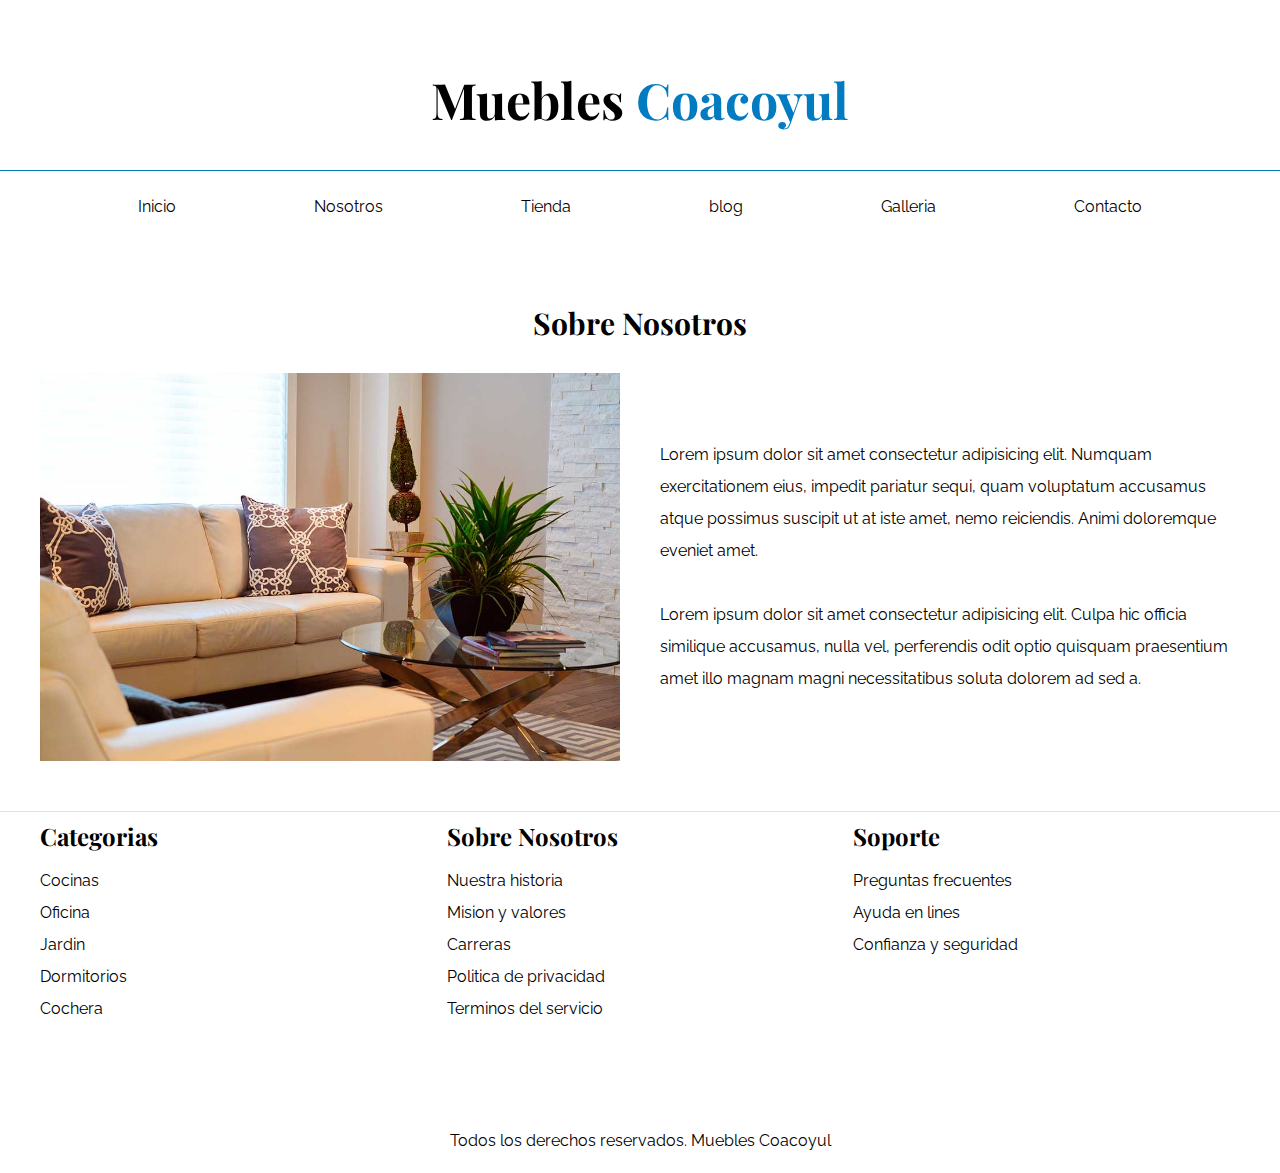
<file: nosotros.html>
<!DOCTYPE html>
<html lang="es">
<head>
    <meta charset="UTF-8">
    <meta http-equiv="X-UA-Compatible" content="IE=edge">
    <meta name="viewport" content="width=device-width, initial-scale=1.0">
    <title>Nosotros</title>
    <link rel="stylesheet" href="css/normalize.css">
    <link rel="preconnect" href="https://fonts.googleapis.com"><link rel="preconnect" href="https://fonts.gstatic.com" crossorigin><link href="https://fonts.googleapis.com/css2?family=Playfair+Display:wght@700&family=Raleway:wght@400;700;900&display=swap" rel="stylesheet">
    <link rel="stylesheet" href="css/app.css">
</head>
<body>
    <header>
        <h1 class="nombre-sitio">Muebles <span>Coacoyul</span></h1>
    </header>

    <div class="contenedor-navegacion">
        <nav class="nav-principal">
            <a href="index.html">Inicio</a>
            <a href="nosotros.html">Nosotros</a>
            <a href="tienda.html">Tienda</a>
            <a href="blog.html">blog</a>
            <a href="galeria.html">Galleria</a>
            <a href="contacto.html">Contacto</a>
        </nav>
    </div>

    <main class="contenido-principal contenedor">
        <h2 class="text-center">Sobre Nosotros</h2>
        <div class="contenido-nosotros">
            <div class="imagen">
                <img src="img/nosotros.jpg" alt="Imagen nosotros">
            </div>
            <div class="informacion-nosotros">
                <p>Lorem ipsum dolor sit amet consectetur adipisicing elit. Numquam exercitationem eius, impedit pariatur sequi, quam voluptatum accusamus atque possimus suscipit ut at iste amet, nemo reiciendis. Animi doloremque eveniet amet.</p>
                <p>Lorem ipsum dolor sit amet consectetur adipisicing elit. Culpa hic officia similique accusamus, nulla vel, perferendis odit optio quisquam praesentium amet illo magnam magni necessitatibus soluta dolorem ad sed a.</p>
            </div>
        </div>
    </main>

    <footer class="site-footer">
        <div class="grid-footer contenedor">
            <div>
                <h3>Categorias</h3>
                <nav class="footer-menu">
                    <a href="#">Cocinas</a>
                    <a href="#">Oficina</a>
                    <a href="#">Jardin</a>
                    <a href="#">Dormitorios</a>
                    <a href="#">Cochera</a>
                </nav>
            </div>
            <div>
                <h3>Sobre Nosotros</h3>
                <nav class="footer-menu">
                    <a href="#">Nuestra historia</a>
                    <a href="#">Mision y valores</a>
                    <a href="#">Carreras</a>
                    <a href="#">Politica de privacidad</a>
                    <a href="#">Terminos del servicio</a>
                </nav>
            </div>
            <div>
                <h3>Soporte</h3>
                <nav class="footer-menu">
                    <a href="#">Preguntas frecuentes</a>
                    <a href="#">Ayuda en lines</a>
                    <a href="#">Confianza y seguridad</a>
                </nav>
            </div>
        </div>
        <p class="copyright">Todos los derechos reservados. Muebles Coacoyul</p>
    </footer>
</body>
</html>
</file>
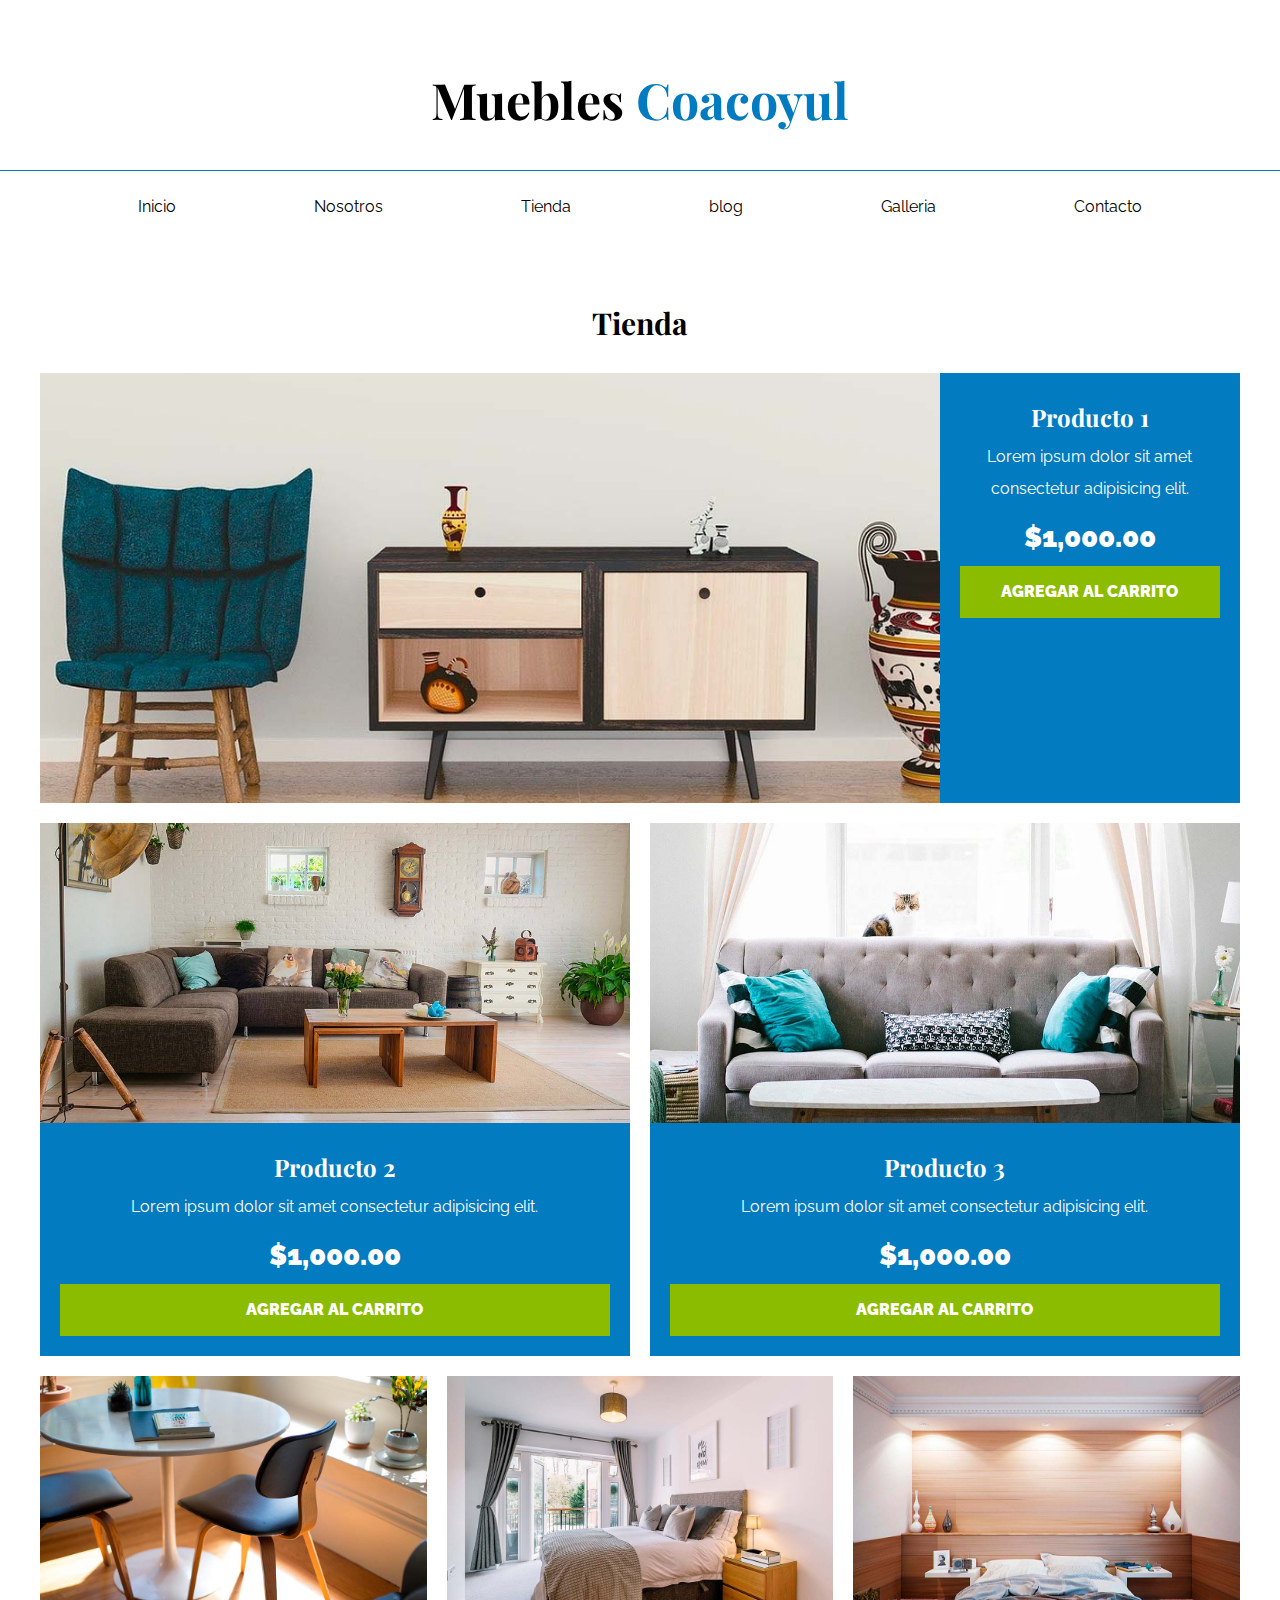
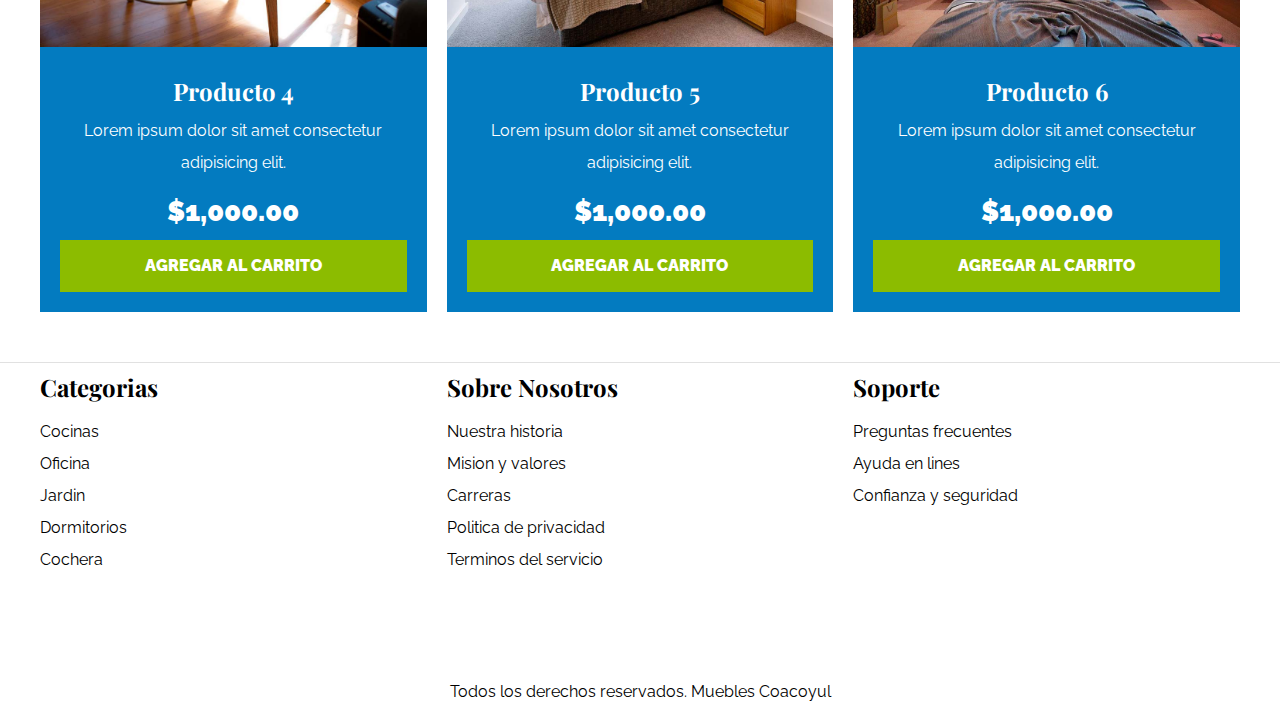
<file: tienda.html>
<!DOCTYPE html>
<html lang="es">
<head>
    <meta charset="UTF-8">
    <meta http-equiv="X-UA-Compatible" content="IE=edge">
    <meta name="viewport" content="width=device-width, initial-scale=1.0">
    <title>Tienda</title>
    <link rel="stylesheet" href="css/normalize.css">
    <link rel="preconnect" href="https://fonts.googleapis.com"><link rel="preconnect" href="https://fonts.gstatic.com" crossorigin><link href="https://fonts.googleapis.com/css2?family=Playfair+Display:wght@700&family=Raleway:wght@400;700;900&display=swap" rel="stylesheet">
    <link rel="stylesheet" href="css/app.css">
</head>
<body>
    <header>
        <h1 class="nombre-sitio">Muebles <span>Coacoyul</span></h1>
    </header>

    <div class="contenedor-navegacion">
        <nav class="nav-principal">
            <a href="index.html">Inicio</a>
            <a href="nosotros.html">Nosotros</a>
            <a href="tienda.html">Tienda</a>
            <a href="blog.html">blog</a>
            <a href="galeria.html">Galleria</a>
            <a href="contacto.html">Contacto</a>
        </nav>
    </div>

    

    <main class="contenido-principal contenedor">
        <h2 class="text-center">Tienda</h2>

        <div class="listado-productos">
            <div class="producto">
                <img src="img/producto1.jpg" alt="imagen producto">
                <div class="texto-producto">
                    <h3>Producto 1</h3>
                    <p>Lorem ipsum dolor sit amet consectetur adipisicing elit.</p>
                    <p class="precio">$1,000.00</p>

                    <a class="btn" href="#">Agregar al carrito</a>
                </div><!--descripcion del producto-->
            </div><!--producto-->
            <div class="producto">
                <img src="img/producto2.jpg" alt="imagen producto">
                <div class="texto-producto">
                    <h3>Producto 2</h3>
                    <p>Lorem ipsum dolor sit amet consectetur adipisicing elit.</p>
                    <p class="precio">$1,000.00</p>

                    <a class="btn" href="#">Agregar al carrito</a>
                </div><!--descripcion del producto-->
            </div><!--producto-->
            <div class="producto">
                <img src="img/producto3.jpg" alt="imagen producto">
                <div class="texto-producto">
                    <h3>Producto 3</h3>
                    <p>Lorem ipsum dolor sit amet consectetur adipisicing elit.</p>
                    <p class="precio">$1,000.00</p>

                    <a class="btn" href="#">Agregar al carrito</a>
                </div><!--descripcion del producto-->
            </div><!--producto-->
            <div class="producto">
                <img src="img/producto4.jpg" alt="imagen producto">
                <div class="texto-producto">
                    <h3>Producto 4</h3>
                    <p>Lorem ipsum dolor sit amet consectetur adipisicing elit.</p>
                    <p class="precio">$1,000.00</p>

                    <a class="btn" href="#">Agregar al carrito</a>
                </div><!--descripcion del producto-->
            </div><!--producto-->
            <div class="producto">
                <img src="img/producto5.jpg" alt="imagen producto">
                <div class="texto-producto">
                    <h3>Producto 5</h3>
                    <p>Lorem ipsum dolor sit amet consectetur adipisicing elit.</p>
                    <p class="precio">$1,000.00</p>

                    <a class="btn" href="#">Agregar al carrito</a>
                </div><!--descripcion del producto-->
            </div><!--producto-->
            <div class="producto">
                <img src="img/producto6.jpg" alt="imagen producto">
                <div class="texto-producto">
                    <h3>Producto 6</h3>
                    <p>Lorem ipsum dolor sit amet consectetur adipisicing elit.</p>
                    <p class="precio">$1,000.00</p>

                    <a class="btn" href="#">Agregar al carrito</a>
                </div><!--descripcion del producto-->
            </div><!--producto-->
        </div><!--fin del listado de productos-->
    </main>

    <footer class="site-footer">
        <div class="grid-footer contenedor">
            <div>
                <h3>Categorias</h3>
                <nav class="footer-menu">
                    <a href="#">Cocinas</a>
                    <a href="#">Oficina</a>
                    <a href="#">Jardin</a>
                    <a href="#">Dormitorios</a>
                    <a href="#">Cochera</a>
                </nav>
            </div>
            <div>
                <h3>Sobre Nosotros</h3>
                <nav class="footer-menu">
                    <a href="#">Nuestra historia</a>
                    <a href="#">Mision y valores</a>
                    <a href="#">Carreras</a>
                    <a href="#">Politica de privacidad</a>
                    <a href="#">Terminos del servicio</a>
                </nav>
            </div>
            <div>
                <h3>Soporte</h3>
                <nav class="footer-menu">
                    <a href="#">Preguntas frecuentes</a>
                    <a href="#">Ayuda en lines</a>
                    <a href="#">Confianza y seguridad</a>
                </nav>
            </div>
        </div>
        <p class="copyright">Todos los derechos reservados. Muebles Coacoyul</p>
    </footer>
</body>
</html>
</file>
<file: css/app.css>
html {
    box-sizing: border-box;
    font-size: 62.5%; /*1 rem = 10px*/
}
  *, *:before, *:after {
    box-sizing: inherit;
}

body{
    font-family: 'Raleway', sans-serif;
    font-size: 1.6rem;
    line-height: 2;
}

/*globales*/

h1, 
h2, 
h3{
    font-family: 'Playfair Display', serif;
    margin: 0 0 2rem 0;
}


h1{
    font-size: 4rem;
}

@media (min-width: 768px) { 
    h1{
        font-size: 5rem;
    }
}


h2{
    font-size: 3.2rem;
}

@media (min-width: 768px) { 
    h2{
        font-size: 4rem;
    }
}

h3{
    font-size: 2.4rem;
}

@media (min-width: 768px) { 
    h2{
        font-size: 3rem;
    }
}

a{
    text-decoration: none;
    color: black;
}


.contenedor{
    max-width: 120rem;
    margin: 0 auto;
}

img{
    max-width: 100%;
    display: block;
}

.btn{
    background-color: #8cbc00;
    display: block;
    color: #FFF;
    text-transform: uppercase;
    font-weight: 900;
    padding: 1rem;
    transition: background-color .3s ease-out;
    text-align: center;
    border: none;
    width: 100%;
}

@media (min-width: 768px) { 
    .btn{
        width: auto;
    }
}

.btn:hover{
    background-color: #769c02;
    cursor: pointer;
}


/*Utilidades*/

.text-center{
    text-align: center;
}

@media (min-width: 768px) { 
    .max-width-30{
        max-width: 30rem;
    }    
}

/*Header y navegacion*/

.nombre-sitio{
    margin-top: 5rem;
    text-align: center;
}

.nombre-sitio span{
    color: #037bc0 
}

.contenedor-navegacion{
    border-top: 1px solid #037bc0;
}

.nav-principal{
    padding: 2rem 0;
    display: flex;
    flex-direction: column;
    align-items: center;
       
}

@media (min-width: 768px) { 
    .nav-principal{
        flex-direction: row;
        justify-content: space-evenly; 
    }
}

.hero{
    background-image: url('../img/principal.jpg');
    background-repeat: no-repeat;
    background-size: cover;
    background-position: center center;
    height: 25rem;
}

@media (min-width: 768px) { 
    .hero{
        height: 55rem;
    }
}

/*categorias*/

.categorias{
    padding: 5rem 0;
}

.categoria{
    margin-bottom: 2rem;
}

@media (min-width: 768px) { 
    .categoria{
        margin-bottom: 0;
    }
}

.categoria img{
    width: 100%;
}

.categorias h2{
    text-align: center;
}

.categoria a{
    text-align: center;
    display: block;
    padding: 2rem;
    font-size: 2rem;
}

.categoria a:hover{
    background-color: #037bc0;
    color: #FFFFFF;
    border-bottom-right-radius: 1rem;
}

@media (min-width: 768px) { 
    .listado-categorias{
        display: grid;
        grid-template-columns: repeat(3, 1fr);
        gap: 2rem;
    }
}

/*bloque nosotros*/
.sobre-nosotros{
    background-image: linear-gradient(to bottom, transparent 50%, #037bc0 50%, #037bc0 100%), url(../img/nosotros.jpg);
    background-position: center, top left;
    background-repeat: no-repeat;
    background-size: 100%, 70rem;
}

@media (min-width: 768px) { 
    .sobre-nosotros{
        background-image: linear-gradient(to right, transparent 50%, #037bc0 50%, #037bc0 100%), url(../img/nosotros.jpg);
        background-position: left center;
        padding: 10rem 0;
        background-size: 100%, 160rem;
    }
}

.sobre-nosotros-grid{
    display: grid;
    grid-template-rows: repeat(2,1fr);
}

@media (min-width: 768px) { 
    .sobre-nosotros-grid{
        grid-template-columns: repeat(2,1fr);
        grid-template-rows: unset;
        column-gap: 10rem;
    }
    
}

.texto-nosotros{
    grid-row: 2/3;
    color: #FFFFFF;
    padding: 5rem;
}

@media (min-width: 768px) { 
    .texto-nosotros{
        grid-column: 2/3;
    }
}

/*Listado de productos*/

.contenido-principal{
    padding-top: 5rem;
}

@media (min-width: 768px) { 
    .listado-productos{
        display: grid;
        grid-template-columns: repeat(6,1fr);
        column-gap: 2rem;
        row-gap: 2rem;
    }
    
    .producto:nth-child(1){
        grid-column: 1/7;
        display: grid;
        grid-template-columns: 3fr 1fr;
    }
    .producto:nth-child(1) img{
        height: 43rem;
        width: 100%;
        object-fit: cover;
    }
    
    .producto:nth-child(2){
        grid-column: 1/4;
    }
    
    .producto:nth-child(3){
        grid-column: 4/7;
    }
    .producto:nth-child(2) img,
    .producto:nth-child(3) img{
        height: 30rem;
        width: 100%;
        object-fit: cover;
    }
    
    .producto:nth-child(4){
        grid-column: 1/3;
    }
    .producto:nth-child(5){
        grid-column: 3/5;
    }
    .producto:nth-child(6){
        grid-column: 5/7;
    }
}



.producto{
    background-color: #037bc0;
    margin-bottom: 2rem;
}

@media (min-width: 768px) { 
    .producto{
        margin-bottom: 0;
    }
}

.producto :last-of-type{
    margin-bottom: 0;
}

.texto-producto{
    text-align: center;
    color: #FFF;
    padding: 2rem;

}

.texto-producto h3{
    margin: 0;
}

.texto-producto p{
    margin: 0 0 .5rem 0;
}

.texto-producto .precio{
    font-size: 2.8rem;
    font-weight: 900;
}

/*footer*/

.site-footer{
    border-top: 1px solid #e1e1e1;
    margin-top: 5rem;
}

.site-footer h3{
    margin-bottom: .5rem;
    text-align: center;
}


.footer-menu a{
    display: block;
    text-align: center;
}

@media (min-width: 768px) { 
    .grid-footer{
        display: grid;
        grid-template-columns: repeat(3,1fr);
        gap: 2rem;
    }
    .site-footer h3{
        text-align: left;
    }
    .footer-menu a{
        text-align: left;
    }
}

.grid-footer > div{
    margin-bottom: 2rem;
}

@media (min-width: 768px) { 
    .grid-footer > div{
        margin: 0;
    }
}


.copyright{
    text-align: center;
    margin-top: 10rem;
}

/*nosotros*/
.contenido-nosotros{
    display: grid;
    grid-template-columns: 1fr 2fr;
    grid-template-columns: repeat(auto-fit, minmax(25rem, 1fr));
    column-gap: 4rem;
}

.informacion-nosotros{
    display: flex;
    flex-direction: column;
    justify-content: center;
    padding: 5rem;
}

@media (min-width: 768px) { 
    .informacion-nosotros{
        padding: 0;
    }
}

/*blog*/
@media (min-width: 768px) { 
    .contenedor-blog{
        display: grid;
        grid-template-columns: 2fr 1fr;
        column-gap: 4rem;
    }
}

.entrada{
    border-bottom: 2px solid #e1e1e1;
    margin-bottom: 2rem;
    padding-bottom: 4rem;
}
.entrada h2{
    text-align: center;
}

@media (min-width: 768px) { 
    .entrada h2{
        text-align: left;
    }
}

.contenido-blog{
    padding: 2rem;
}
.entrada:last-of-type{
    border: none;
}

@media (min-width: 768px) { 
    .entrada-meta{
        display: flex;
        justify-content: space-between;
    }   
}

.entrada-meta p{
    font-weight: 700;
}
.entrada-meta span{
    color: #037bc0;
}
.contenido-entrada-blog{
    width: 60rem;
    margin: 0 auto;
}

/*Galeria*/

.galeria{
    list-style: none;
    margin: 0;
    padding: 0;
    display: grid;
    grid-template-columns: repeat(2,1fr);
    gap: 2rem;
}
@media (min-width: 768px) { 
    .galeria{
        grid-template-columns: repeat(3, 1fr);
    }
}

.galeria img{
    height: 40rem;
    width: 40rem;
    object-fit: cover;
}

/*Formulario*/

.formulario{
    max-width: 60rem;
    margin: 0 auto;

}

.formulario fieldset{
    border: 1px solid black;
    margin-bottom: 2rem;
}

.formulario legend{
    background-color: #005485;
    width: 100%;
    text-align: center;
    color: #FFF;
    text-transform: uppercase;
    font-weight: 900;
    padding: 1rem;
    margin-bottom: 4rem;
}

.campo{
    display: flex;
    margin-bottom: 2rem;
}

.campo label{
    flex-basis: 10rem;
}
.campo input:not([type="radio"]),
.campo select,
.campo textarea{
    flex: 1;
    border: 1px solid #e1e1e1;
    padding: 1rem;
}
</file>
